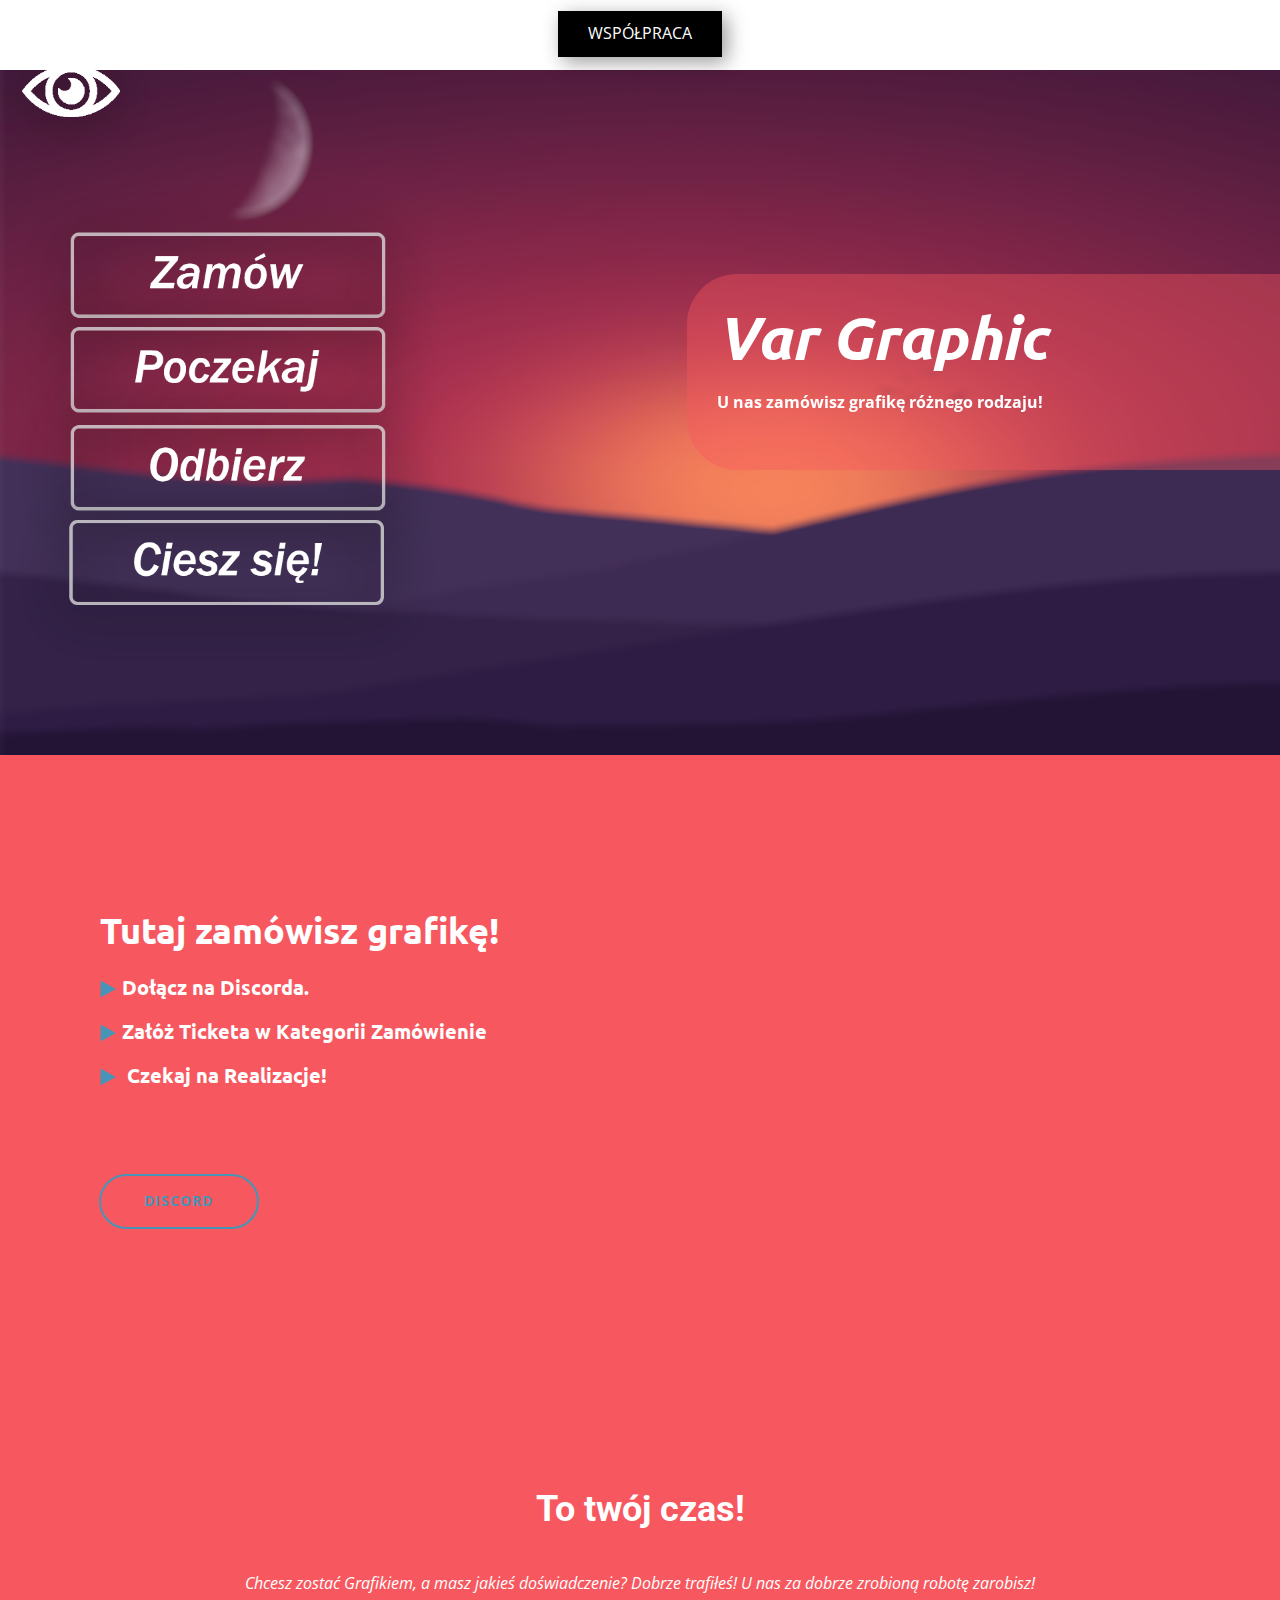
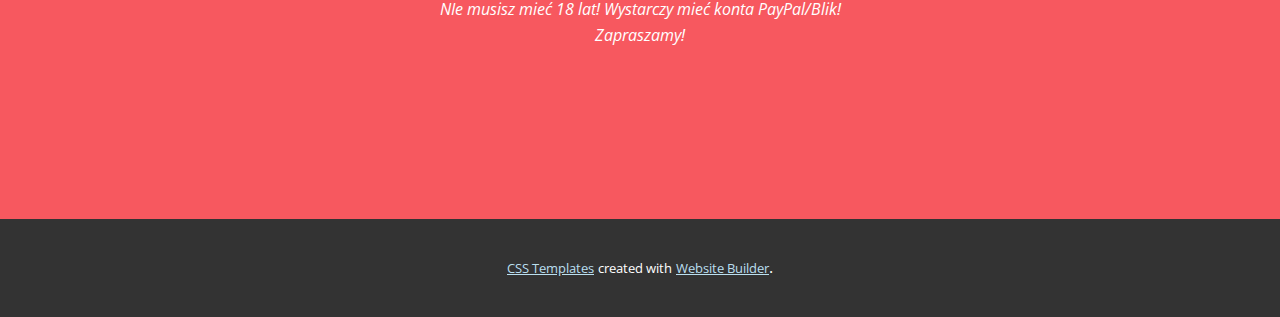
<file: index.html>
<!DOCTYPE html>
<html style="font-size: 16px;" lang="pl"><head>
    <meta name="viewport" content="width=device-width, initial-scale=1.0">
    <meta charset="utf-8">
    <meta name="keywords" content="​Brilliant ideas!, Innovative Business is Our Sphere, ​We design digital products and brands, ​Quick, Smart &amp;amp; Great Solutions, ​We posit that good ideas can come from anywhere, ​Do you need professionals for your next construction project?, Benefits of working with us​, 01, 02, 03, 04, 05, 06, ​Small Pricing Plan For Your Creative Business, ​Branding Agency">
    <meta name="description" content="">
    <title>Strona główna</title>
    <link rel="stylesheet" href="nicepage.css" media="screen">
<link rel="stylesheet" href="Strona-główna.css" media="screen">
    <script class="u-script" type="text/javascript" src="jquery.js" defer=""></script>
    <script class="u-script" type="text/javascript" src="nicepage.js" defer=""></script>
    <meta name="generator" content="Nicepage 5.1.5, nicepage.com">
    <link id="u-theme-google-font" rel="stylesheet" href="https://fonts.googleapis.com/css?family=Roboto:100,100i,300,300i,400,400i,500,500i,700,700i,900,900i|Open+Sans:300,300i,400,400i,500,500i,600,600i,700,700i,800,800i">
    <link id="u-page-google-font" rel="stylesheet" href="https://fonts.googleapis.com/css?family=Ubuntu:300,300i,400,400i,500,500i,700,700i">
    
    
    
    
    
    <script type="application/ld+json">{
		"@context": "http://schema.org",
		"@type": "Organization",
		"name": ""
}</script>
    <meta name="theme-color" content="#4894b6">
    <meta property="og:title" content="Strona główna">
    <meta property="og:type" content="website">
  </head>
  <body data-home-page="Strona-główna.html" data-home-page-title="Strona główna" class="u-body u-overlap u-xl-mode" data-lang="pl"><header class="u-align-center-sm u-align-center-xs u-clearfix u-header u-header" id="sec-9ee4"><div class="u-clearfix u-sheet u-sheet-1">
        <a href="https://discord.gg/3DqC7FxYAj" class="u-black u-border-none u-btn u-button-style u-btn-1">WSPÓŁPRACA</a>
      </div></header>
    <section class="u-clearfix u-section-1" id="sec-fce3">
      <div class="u-clearfix u-sheet u-sheet-1"></div>
    </section>
    <section class="u-clearfix u-image u-section-2" id="sec-39ea" data-image-width="1920" data-image-height="1080">
      <div class="u-bottom-left-radius-50 u-container-style u-group u-opacity u-opacity-40 u-palette-2-light-1 u-shape-round u-top-left-radius-50 u-group-1" data-animation-name="customAnimationIn" data-animation-duration="2000">
        <div class="u-container-layout u-valign-top u-container-layout-1">
          <h1 class="u-custom-font u-font-ubuntu u-text u-text-default u-text-1" data-lang-en="​Brilliant ideas!">Var Graphic</h1>
          <p class="u-text u-text-default u-text-2" data-lang-en="Sample text. Click to select the Text Element.<br>Image from <a href=&quot;https://freepik.com&quot; class=&quot;u-active-none u-border-none u-btn u-button-link u-button-style u-hover-none u-none u-text-palette-1-base u-block-a04a-8&quot; style=&quot;background-image: none; padding-top: 0; padding-bottom: 0; padding-left: 0; padding-right: 0&quot;>Freepik</a>">U nas zamówisz grafikę różnego rodzaju!</p>
        </div>
      </div>
    </section>
    <section class="u-clearfix u-palette-2-light-1 u-section-3" id="carousel_61f3">
      <div class="u-clearfix u-sheet u-sheet-1">
        <div class="u-clearfix u-expanded-width u-layout-wrap u-layout-wrap-1">
          <div class="u-layout">
            <div class="u-layout-row">
              <div class="u-container-style u-layout-cell u-size-30 u-layout-cell-1">
                <div class="u-container-layout u-container-layout-1">
                  <h2 class="u-custom-font u-font-ubuntu u-text u-text-1" data-lang-en="Innovative Business is Our Sphere">Tutaj zamówisz grafikę!</h2>
                  <ul class="u-custom-font u-custom-list u-font-ubuntu u-spacing-12 u-text u-text-default u-text-2" data-lang-en="<li><div class=&quot;u-list-icon u-text-palette-1-base&quot; style=&quot;&quot;><svg xmlns=&quot;http://www.w3.org/2000/svg&quot; xmlns:xlink=&quot;http://www.w3.org/1999/xlink&quot; version=&quot;1.1&quot; xml:space=&quot;preserve&quot; class=&quot;u-svg-content&quot; viewBox=&quot;0 0 415.994 415.994&quot; id=&quot;svg-2b0f&quot; data-color=&quot;#f44336&quot;><path d=&quot;m391.645 193.946-352-192c-4.96-2.688-10.976-2.592-15.808.288-4.864 2.88-7.84 8.128-7.84 13.76v384c0 5.664 2.976 10.88 7.84 13.76 2.496 1.504 5.344 2.24 8.16 2.24 2.656 0 5.28-.672 7.648-1.984l352-192c5.152-2.752 8.352-8.16 8.352-14.016s-3.2-11.264-8.352-14.048z&quot; fill=&quot;currentColor&quot;></path></svg></div>​Managing Your Career Development
</li><li><div class=&quot;u-list-icon u-text-palette-1-base&quot; style=&quot;&quot;><svg xmlns=&quot;http://www.w3.org/2000/svg&quot; xmlns:xlink=&quot;http://www.w3.org/1999/xlink&quot; version=&quot;1.1&quot; xml:space=&quot;preserve&quot; class=&quot;u-svg-content&quot; viewBox=&quot;0 0 415.994 415.994&quot; id=&quot;svg-2b0f&quot; data-color=&quot;#f44336&quot;><path d=&quot;m391.645 193.946-352-192c-4.96-2.688-10.976-2.592-15.808.288-4.864 2.88-7.84 8.128-7.84 13.76v384c0 5.664 2.976 10.88 7.84 13.76 2.496 1.504 5.344 2.24 8.16 2.24 2.656 0 5.28-.672 7.648-1.984l352-192c5.152-2.752 8.352-8.16 8.352-14.016s-3.2-11.264-8.352-14.048z&quot; fill=&quot;currentColor&quot;></path></svg></div>Leading with Finance
</li><li><div class=&quot;u-list-icon u-text-palette-1-base&quot; style=&quot;&quot;><svg xmlns=&quot;http://www.w3.org/2000/svg&quot; xmlns:xlink=&quot;http://www.w3.org/1999/xlink&quot; version=&quot;1.1&quot; xml:space=&quot;preserve&quot; class=&quot;u-svg-content&quot; viewBox=&quot;0 0 415.994 415.994&quot; id=&quot;svg-2b0f&quot; data-color=&quot;#f44336&quot;><path d=&quot;m391.645 193.946-352-192c-4.96-2.688-10.976-2.592-15.808.288-4.864 2.88-7.84 8.128-7.84 13.76v384c0 5.664 2.976 10.88 7.84 13.76 2.496 1.504 5.344 2.24 8.16 2.24 2.656 0 5.28-.672 7.648-1.984l352-192c5.152-2.752 8.352-8.16 8.352-14.016s-3.2-11.264-8.352-14.048z&quot; fill=&quot;currentColor&quot;></path></svg></div>Harvard Business School Collection</li>">
                    <li>
                      <div class="u-list-icon u-text-palette-1-base">
                        <svg class="u-svg-content" viewBox="0 0 415.994 415.994" id="svg-2b0f"><path d="m391.645 193.946-352-192c-4.96-2.688-10.976-2.592-15.808.288-4.864 2.88-7.84 8.128-7.84 13.76v384c0 5.664 2.976 10.88 7.84 13.76 2.496 1.504 5.344 2.24 8.16 2.24 2.656 0 5.28-.672 7.648-1.984l352-192c5.152-2.752 8.352-8.16 8.352-14.016s-3.2-11.264-8.352-14.048z" fill="currentColor"></path></svg>
                      </div> Dołącz na Discorda.&nbsp;
                    </li>
                    <li>
                      <div class="u-list-icon u-text-palette-1-base">
                        <svg class="u-svg-content" viewBox="0 0 415.994 415.994" id="svg-2b0f"><path d="m391.645 193.946-352-192c-4.96-2.688-10.976-2.592-15.808.288-4.864 2.88-7.84 8.128-7.84 13.76v384c0 5.664 2.976 10.88 7.84 13.76 2.496 1.504 5.344 2.24 8.16 2.24 2.656 0 5.28-.672 7.648-1.984l352-192c5.152-2.752 8.352-8.16 8.352-14.016s-3.2-11.264-8.352-14.048z" fill="currentColor"></path></svg>
                      </div>Załóż Ticketa w Kategorii Zamówienie&nbsp;
                    </li>
                    <li>
                      <div class="u-list-icon u-text-palette-1-base">
                        <svg class="u-svg-content" viewBox="0 0 415.994 415.994" id="svg-2b0f"><path d="m391.645 193.946-352-192c-4.96-2.688-10.976-2.592-15.808.288-4.864 2.88-7.84 8.128-7.84 13.76v384c0 5.664 2.976 10.88 7.84 13.76 2.496 1.504 5.344 2.24 8.16 2.24 2.656 0 5.28-.672 7.648-1.984l352-192c5.152-2.752 8.352-8.16 8.352-14.016s-3.2-11.264-8.352-14.048z" fill="currentColor"></path></svg>
                      </div>&nbsp;Czekaj na Realizacje!
                    </li>
                  </ul>
                  <a href="https://discord.gg/c8aN6uD5Ry" class="u-border-2 u-border-hover-palette-1-base u-border-palette-1-base u-btn u-btn-round u-button-style u-hover-palette-1-base u-none u-radius-50 u-btn-1" target="_blank">Discord</a>
                </div>
              </div>
              <div class="u-bottom-left-radius-50 u-container-style u-layout-cell u-shape-round u-size-30 u-top-left-radius-50 u-white u-layout-cell-2" data-animation-name="customAnimationIn" data-animation-duration="2000">
                <div class="u-container-layout u-container-layout-2">
                  <p class="u-text u-text-3" data-lang-en="<span style=&quot;font-weight: 700;&quot;>​Amet luctus venenatis lectus magna fringilla urna porttitor rhoncus dolor. A lacus vestibulum sed arcu non. Dolor magna eget est lorem ipsum dolor sit amet consectetur. Mauris pellentesque pulvinar pellentesque habitant morbi tristique senectus.</span><br><br><span class=&quot;u-text-palette-1-base&quot;>Nec feugiat nisl pretium fusce id. Justo laoreet sit amet cursus sit amet. Porta non pulvinar neque laoreet suspendisse interdum consectetur libero.</span>">
                    <span style="font-weight: 700;">Jeżeli chcesz dołączyć do naszych szeregów to złóż Podanie w Kategorii Rekrutacja! U nas możesz być Grafikiem, Developerem, Technikiem Discorda! Zapraszamy!</span>
                    <br>
                    <br>
                    <br>
                  </p>
                </div>
              </div>
            </div>
          </div>
        </div>
      </div>
    </section>
    <section class="u-align-center u-clearfix u-palette-2-light-1 u-section-4" id="sec-149c">
      <div class="u-clearfix u-sheet u-valign-middle u-sheet-1">
        <div class="u-container-style u-group u-palette-2-light-1 u-group-1">
          <div class="u-container-layout u-valign-middle u-container-layout-1">
            <h2 class="u-align-left u-text u-text-default u-text-1">To twój czas!</h2>
            <p class="u-align-center u-text u-text-2">Chcesz zostać Grafikiem, a masz jakieś doświadczenie? Dobrze trafiłeś! U nas za dobrze zrobioną robotę zarobisz! NIe musisz mieć 18 lat! Wystarczy mieć konta PayPal/Blik!<br>Zapraszamy!
            </p>
          </div>
        </div>
      </div>
    </section>
    
    
    
    <section class="u-backlink u-clearfix u-grey-80">
      <a class="u-link" href="https://nicepage.com/css-templates" target="_blank">
        <span>CSS Templates</span>
      </a>
      <p class="u-text">
        <span>created with</span>
      </p>
      <a class="u-link" href="https://nicepage.site" target="_blank">
        <span>Website Builder</span>
      </a>. 
    </section>
  
</body></html>
</file>
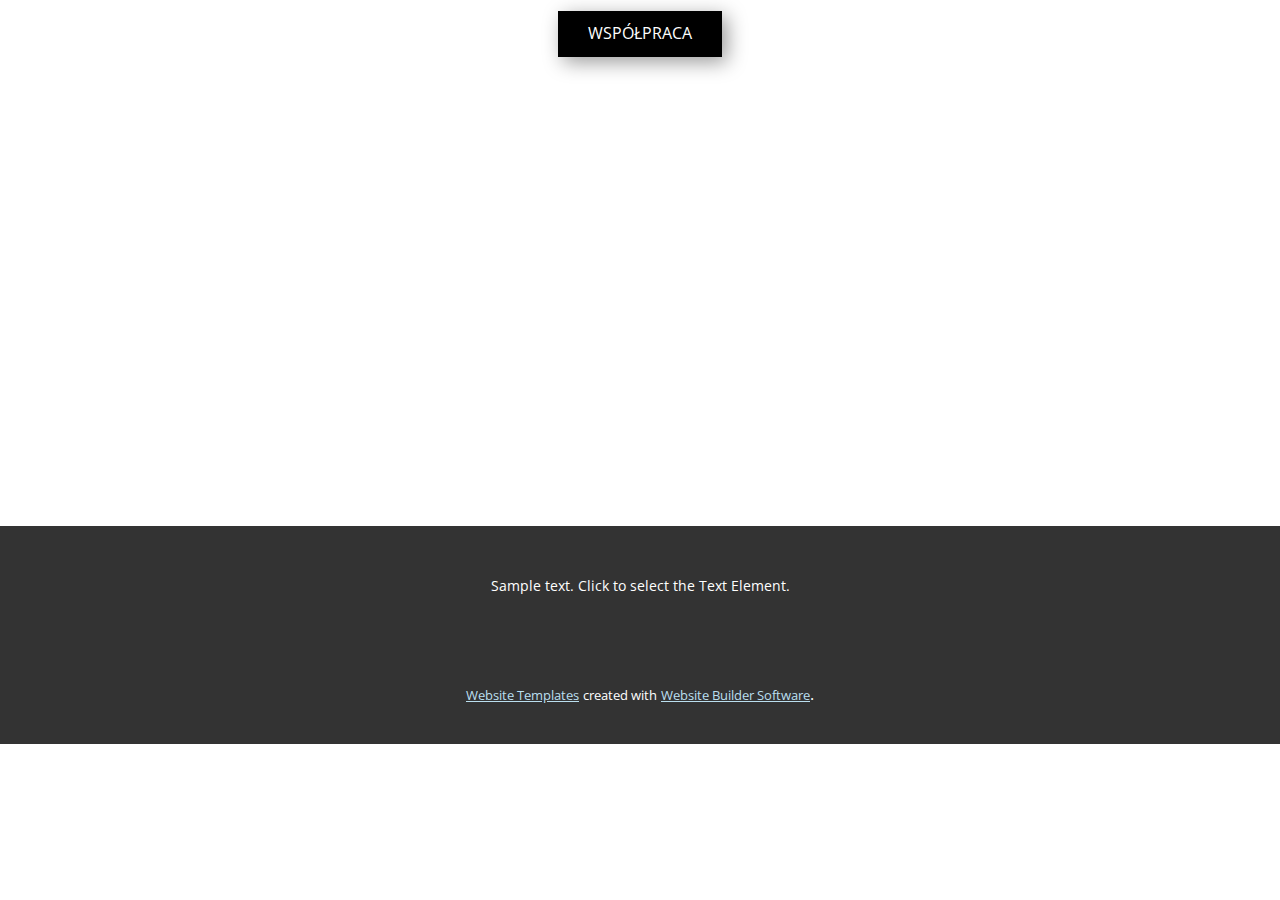
<file: Kontakt.html>
<!DOCTYPE html>
<html style="font-size: 16px;" lang="pl"><head>
    <meta name="viewport" content="width=device-width, initial-scale=1.0">
    <meta charset="utf-8">
    <meta name="keywords" content="">
    <meta name="description" content="">
    <title>Kontakt</title>
    <link rel="stylesheet" href="nicepage.css" media="screen">
<link rel="stylesheet" href="Kontakt.css" media="screen">
    <script class="u-script" type="text/javascript" src="jquery.js" defer=""></script>
    <script class="u-script" type="text/javascript" src="nicepage.js" defer=""></script>
    <meta name="generator" content="Nicepage 5.1.5, nicepage.com">
    <link id="u-theme-google-font" rel="stylesheet" href="https://fonts.googleapis.com/css?family=Roboto:100,100i,300,300i,400,400i,500,500i,700,700i,900,900i|Open+Sans:300,300i,400,400i,500,500i,600,600i,700,700i,800,800i">
    
    
    <script type="application/ld+json">{
		"@context": "http://schema.org",
		"@type": "Organization",
		"name": ""
}</script>
    <meta name="theme-color" content="#4894b6">
    <meta property="og:title" content="Kontakt">
    <meta property="og:type" content="website">
  </head>
  <body class="u-body u-xl-mode" data-lang="pl"><header class="u-align-center-sm u-align-center-xs u-clearfix u-header u-header" id="sec-9ee4"><div class="u-clearfix u-sheet u-sheet-1">
        <a href="https://discord.gg/3DqC7FxYAj" class="u-black u-border-none u-btn u-button-style u-btn-1">WSPÓŁPRACA</a>
      </div></header>
    <section class="u-clearfix u-section-1" id="sec-1989">
      <div class="u-clearfix u-sheet u-sheet-1"></div>
    </section>
    
    
    <footer class="u-align-center u-clearfix u-footer u-grey-80 u-footer" id="sec-32b4"><div class="u-clearfix u-sheet u-sheet-1">
        <p class="u-small-text u-text u-text-variant u-text-1" data-lang-en="Sample text. Click to select the Text Element.">Sample text. Click to select the Text Element.</p>
      </div></footer>
    <section class="u-backlink u-clearfix u-grey-80">
      <a class="u-link" href="https://nicepage.com/website-templates" target="_blank">
        <span>Website Templates</span>
      </a>
      <p class="u-text">
        <span>created with</span>
      </p>
      <a class="u-link" href="" target="_blank">
        <span>Website Builder Software</span>
      </a>. 
    </section>
  
</body></html>
</file>
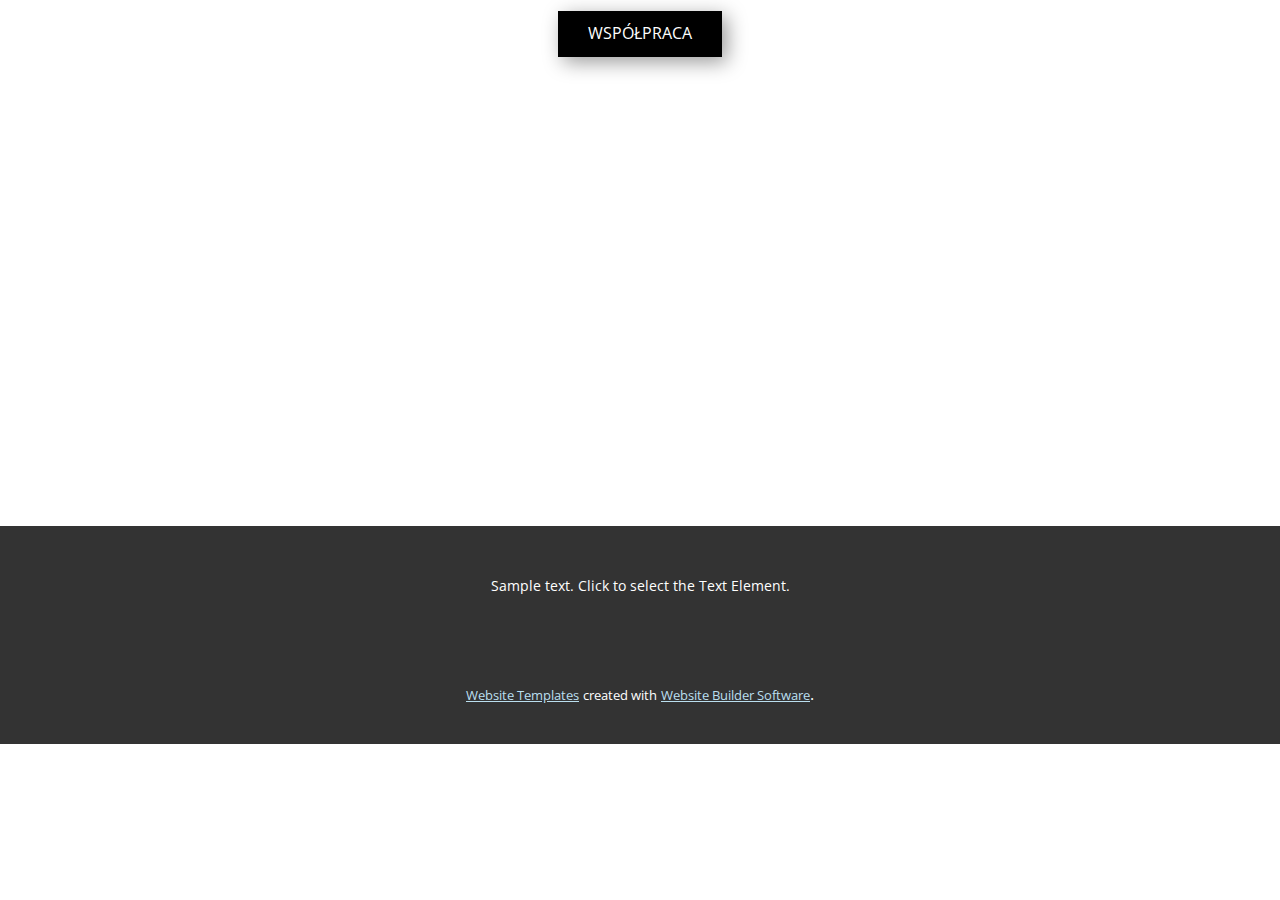
<file: O-nas.html>
<!DOCTYPE html>
<html style="font-size: 16px;" lang="pl"><head>
    <meta name="viewport" content="width=device-width, initial-scale=1.0">
    <meta charset="utf-8">
    <meta name="keywords" content="">
    <meta name="description" content="">
    <title>O nas</title>
    <link rel="stylesheet" href="nicepage.css" media="screen">
<link rel="stylesheet" href="O-nas.css" media="screen">
    <script class="u-script" type="text/javascript" src="jquery.js" defer=""></script>
    <script class="u-script" type="text/javascript" src="nicepage.js" defer=""></script>
    <meta name="generator" content="Nicepage 5.1.5, nicepage.com">
    <link id="u-theme-google-font" rel="stylesheet" href="https://fonts.googleapis.com/css?family=Roboto:100,100i,300,300i,400,400i,500,500i,700,700i,900,900i|Open+Sans:300,300i,400,400i,500,500i,600,600i,700,700i,800,800i">
    
    
    <script type="application/ld+json">{
		"@context": "http://schema.org",
		"@type": "Organization",
		"name": ""
}</script>
    <meta name="theme-color" content="#4894b6">
    <meta property="og:title" content="O nas">
    <meta property="og:type" content="website">
  </head>
  <body class="u-body u-xl-mode" data-lang="pl"><header class="u-align-center-sm u-align-center-xs u-clearfix u-header u-header" id="sec-9ee4"><div class="u-clearfix u-sheet u-sheet-1">
        <a href="https://discord.gg/3DqC7FxYAj" class="u-black u-border-none u-btn u-button-style u-btn-1">WSPÓŁPRACA</a>
      </div></header>
    <section class="u-clearfix u-section-1" id="sec-a6c8">
      <div class="u-clearfix u-sheet u-sheet-1"></div>
    </section>
    
    
    <footer class="u-align-center u-clearfix u-footer u-grey-80 u-footer" id="sec-32b4"><div class="u-clearfix u-sheet u-sheet-1">
        <p class="u-small-text u-text u-text-variant u-text-1" data-lang-en="Sample text. Click to select the Text Element.">Sample text. Click to select the Text Element.</p>
      </div></footer>
    <section class="u-backlink u-clearfix u-grey-80">
      <a class="u-link" href="https://nicepage.com/website-templates" target="_blank">
        <span>Website Templates</span>
      </a>
      <p class="u-text">
        <span>created with</span>
      </p>
      <a class="u-link" href="" target="_blank">
        <span>Website Builder Software</span>
      </a>. 
    </section>
  
</body></html>
</file>
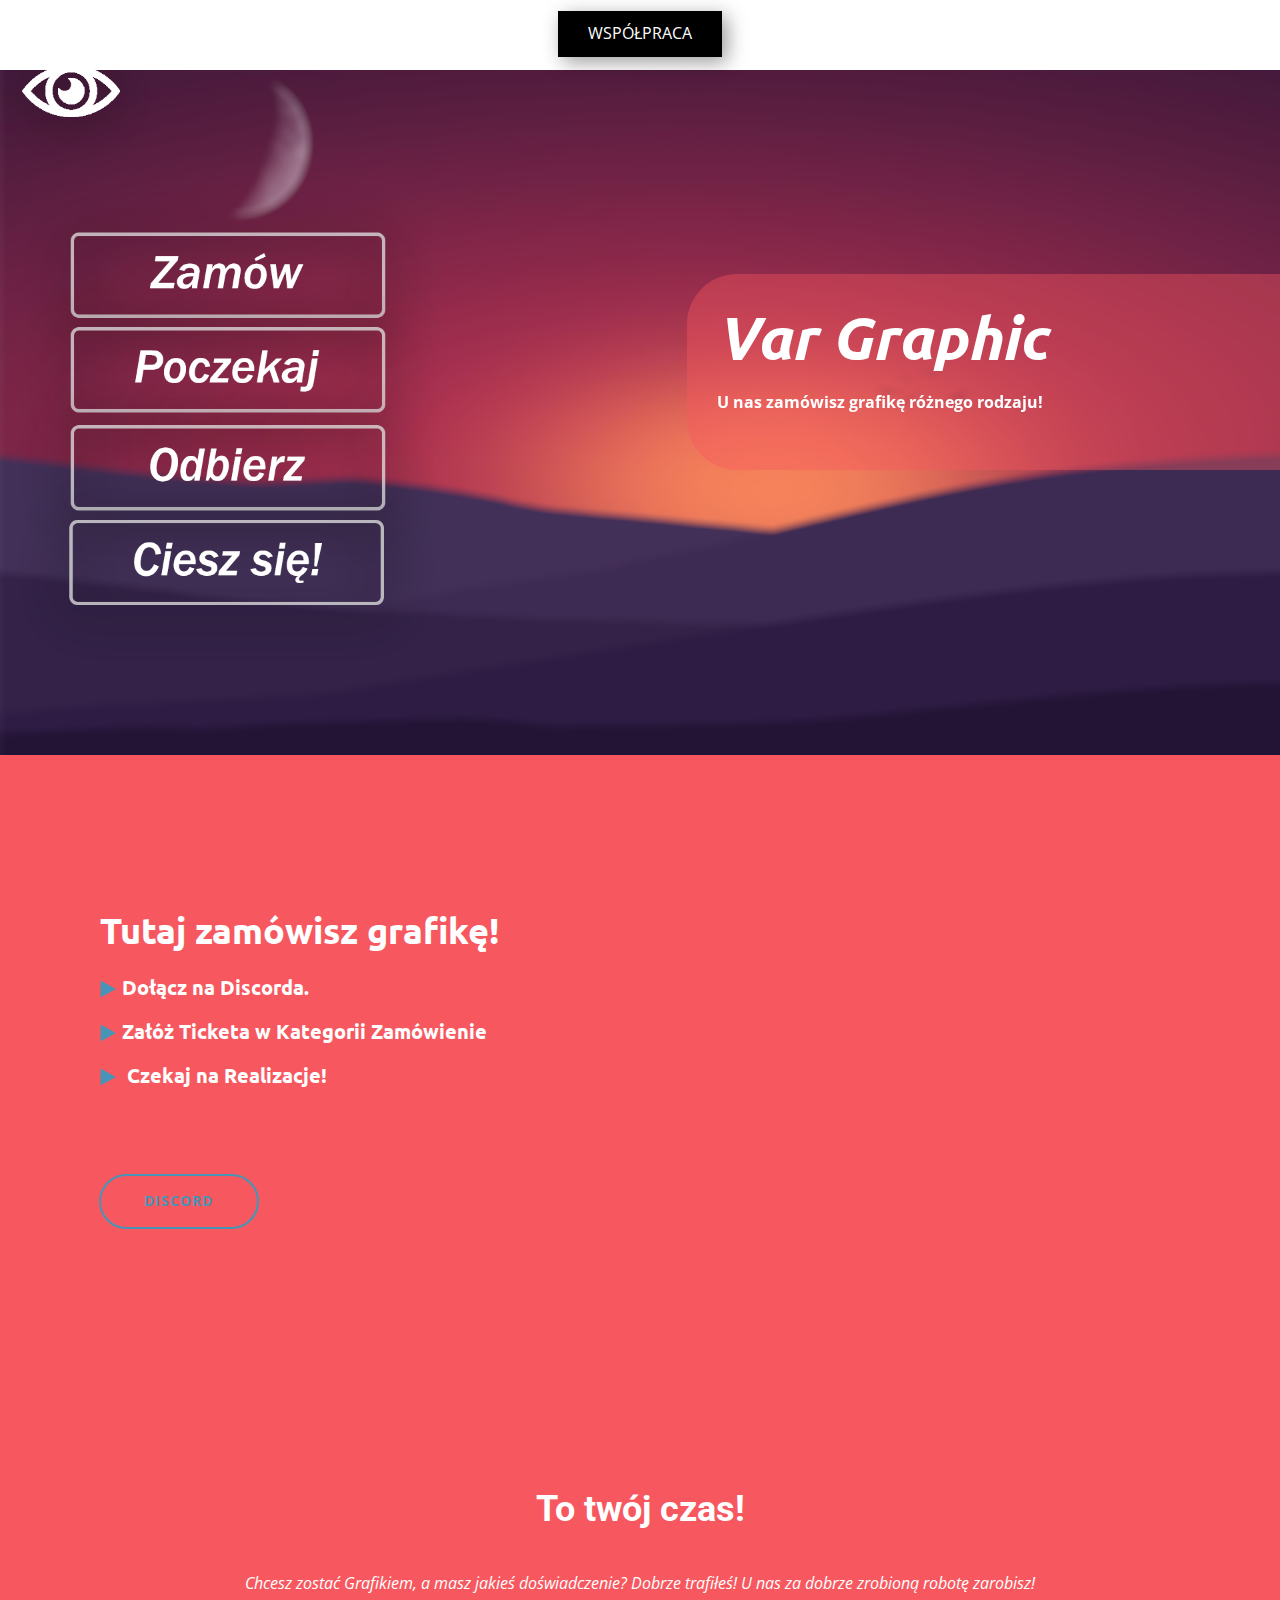
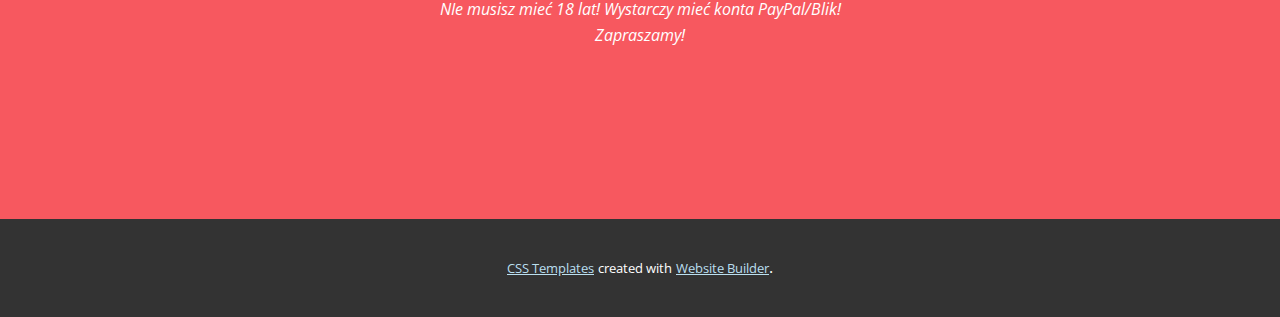
<file: Strona-główna.html>
<!DOCTYPE html>
<html style="font-size: 16px;" lang="pl"><head>
    <meta name="viewport" content="width=device-width, initial-scale=1.0">
    <meta charset="utf-8">
    <meta name="keywords" content="​Brilliant ideas!, Innovative Business is Our Sphere, ​We design digital products and brands, ​Quick, Smart &amp;amp; Great Solutions, ​We posit that good ideas can come from anywhere, ​Do you need professionals for your next construction project?, Benefits of working with us​, 01, 02, 03, 04, 05, 06, ​Small Pricing Plan For Your Creative Business, ​Branding Agency">
    <meta name="description" content="">
    <title>Strona główna</title>
    <link rel="stylesheet" href="nicepage.css" media="screen">
<link rel="stylesheet" href="Strona-główna.css" media="screen">
    <script class="u-script" type="text/javascript" src="jquery.js" defer=""></script>
    <script class="u-script" type="text/javascript" src="nicepage.js" defer=""></script>
    <meta name="generator" content="Nicepage 5.1.5, nicepage.com">
    <link id="u-theme-google-font" rel="stylesheet" href="https://fonts.googleapis.com/css?family=Roboto:100,100i,300,300i,400,400i,500,500i,700,700i,900,900i|Open+Sans:300,300i,400,400i,500,500i,600,600i,700,700i,800,800i">
    <link id="u-page-google-font" rel="stylesheet" href="https://fonts.googleapis.com/css?family=Ubuntu:300,300i,400,400i,500,500i,700,700i">
    
    
    
    
    
    <script type="application/ld+json">{
		"@context": "http://schema.org",
		"@type": "Organization",
		"name": ""
}</script>
    <meta name="theme-color" content="#4894b6">
    <meta property="og:title" content="Strona główna">
    <meta property="og:type" content="website">
  </head>
  <body class="u-body u-overlap u-xl-mode" data-lang="pl"><header class="u-align-center-sm u-align-center-xs u-clearfix u-header u-header" id="sec-9ee4"><div class="u-clearfix u-sheet u-sheet-1">
        <a href="https://discord.gg/3DqC7FxYAj" class="u-black u-border-none u-btn u-button-style u-btn-1">WSPÓŁPRACA</a>
      </div></header>
    <section class="u-clearfix u-section-1" id="sec-fce3">
      <div class="u-clearfix u-sheet u-sheet-1"></div>
    </section>
    <section class="u-clearfix u-image u-section-2" id="sec-39ea" data-image-width="1920" data-image-height="1080">
      <div class="u-bottom-left-radius-50 u-container-style u-group u-opacity u-opacity-40 u-palette-2-light-1 u-shape-round u-top-left-radius-50 u-group-1" data-animation-name="customAnimationIn" data-animation-duration="2000">
        <div class="u-container-layout u-valign-top u-container-layout-1">
          <h1 class="u-custom-font u-font-ubuntu u-text u-text-default u-text-1" data-lang-en="​Brilliant ideas!">Var Graphic</h1>
          <p class="u-text u-text-default u-text-2" data-lang-en="Sample text. Click to select the Text Element.<br>Image from <a href=&quot;https://freepik.com&quot; class=&quot;u-active-none u-border-none u-btn u-button-link u-button-style u-hover-none u-none u-text-palette-1-base u-block-a04a-8&quot; style=&quot;background-image: none; padding-top: 0; padding-bottom: 0; padding-left: 0; padding-right: 0&quot;>Freepik</a>">U nas zamówisz grafikę różnego rodzaju!</p>
        </div>
      </div>
    </section>
    <section class="u-clearfix u-palette-2-light-1 u-section-3" id="carousel_61f3">
      <div class="u-clearfix u-sheet u-sheet-1">
        <div class="u-clearfix u-expanded-width u-layout-wrap u-layout-wrap-1">
          <div class="u-layout">
            <div class="u-layout-row">
              <div class="u-container-style u-layout-cell u-size-30 u-layout-cell-1">
                <div class="u-container-layout u-container-layout-1">
                  <h2 class="u-custom-font u-font-ubuntu u-text u-text-1" data-lang-en="Innovative Business is Our Sphere">Tutaj zamówisz grafikę!</h2>
                  <ul class="u-custom-font u-custom-list u-font-ubuntu u-spacing-12 u-text u-text-default u-text-2" data-lang-en="<li><div class=&quot;u-list-icon u-text-palette-1-base&quot; style=&quot;&quot;><svg xmlns=&quot;http://www.w3.org/2000/svg&quot; xmlns:xlink=&quot;http://www.w3.org/1999/xlink&quot; version=&quot;1.1&quot; xml:space=&quot;preserve&quot; class=&quot;u-svg-content&quot; viewBox=&quot;0 0 415.994 415.994&quot; id=&quot;svg-2b0f&quot; data-color=&quot;#f44336&quot;><path d=&quot;m391.645 193.946-352-192c-4.96-2.688-10.976-2.592-15.808.288-4.864 2.88-7.84 8.128-7.84 13.76v384c0 5.664 2.976 10.88 7.84 13.76 2.496 1.504 5.344 2.24 8.16 2.24 2.656 0 5.28-.672 7.648-1.984l352-192c5.152-2.752 8.352-8.16 8.352-14.016s-3.2-11.264-8.352-14.048z&quot; fill=&quot;currentColor&quot;></path></svg></div>​Managing Your Career Development
</li><li><div class=&quot;u-list-icon u-text-palette-1-base&quot; style=&quot;&quot;><svg xmlns=&quot;http://www.w3.org/2000/svg&quot; xmlns:xlink=&quot;http://www.w3.org/1999/xlink&quot; version=&quot;1.1&quot; xml:space=&quot;preserve&quot; class=&quot;u-svg-content&quot; viewBox=&quot;0 0 415.994 415.994&quot; id=&quot;svg-2b0f&quot; data-color=&quot;#f44336&quot;><path d=&quot;m391.645 193.946-352-192c-4.96-2.688-10.976-2.592-15.808.288-4.864 2.88-7.84 8.128-7.84 13.76v384c0 5.664 2.976 10.88 7.84 13.76 2.496 1.504 5.344 2.24 8.16 2.24 2.656 0 5.28-.672 7.648-1.984l352-192c5.152-2.752 8.352-8.16 8.352-14.016s-3.2-11.264-8.352-14.048z&quot; fill=&quot;currentColor&quot;></path></svg></div>Leading with Finance
</li><li><div class=&quot;u-list-icon u-text-palette-1-base&quot; style=&quot;&quot;><svg xmlns=&quot;http://www.w3.org/2000/svg&quot; xmlns:xlink=&quot;http://www.w3.org/1999/xlink&quot; version=&quot;1.1&quot; xml:space=&quot;preserve&quot; class=&quot;u-svg-content&quot; viewBox=&quot;0 0 415.994 415.994&quot; id=&quot;svg-2b0f&quot; data-color=&quot;#f44336&quot;><path d=&quot;m391.645 193.946-352-192c-4.96-2.688-10.976-2.592-15.808.288-4.864 2.88-7.84 8.128-7.84 13.76v384c0 5.664 2.976 10.88 7.84 13.76 2.496 1.504 5.344 2.24 8.16 2.24 2.656 0 5.28-.672 7.648-1.984l352-192c5.152-2.752 8.352-8.16 8.352-14.016s-3.2-11.264-8.352-14.048z&quot; fill=&quot;currentColor&quot;></path></svg></div>Harvard Business School Collection</li>">
                    <li>
                      <div class="u-list-icon u-text-palette-1-base">
                        <svg class="u-svg-content" viewBox="0 0 415.994 415.994" id="svg-2b0f"><path d="m391.645 193.946-352-192c-4.96-2.688-10.976-2.592-15.808.288-4.864 2.88-7.84 8.128-7.84 13.76v384c0 5.664 2.976 10.88 7.84 13.76 2.496 1.504 5.344 2.24 8.16 2.24 2.656 0 5.28-.672 7.648-1.984l352-192c5.152-2.752 8.352-8.16 8.352-14.016s-3.2-11.264-8.352-14.048z" fill="currentColor"></path></svg>
                      </div> Dołącz na Discorda.&nbsp;
                    </li>
                    <li>
                      <div class="u-list-icon u-text-palette-1-base">
                        <svg class="u-svg-content" viewBox="0 0 415.994 415.994" id="svg-2b0f"><path d="m391.645 193.946-352-192c-4.96-2.688-10.976-2.592-15.808.288-4.864 2.88-7.84 8.128-7.84 13.76v384c0 5.664 2.976 10.88 7.84 13.76 2.496 1.504 5.344 2.24 8.16 2.24 2.656 0 5.28-.672 7.648-1.984l352-192c5.152-2.752 8.352-8.16 8.352-14.016s-3.2-11.264-8.352-14.048z" fill="currentColor"></path></svg>
                      </div>Załóż Ticketa w Kategorii Zamówienie&nbsp;
                    </li>
                    <li>
                      <div class="u-list-icon u-text-palette-1-base">
                        <svg class="u-svg-content" viewBox="0 0 415.994 415.994" id="svg-2b0f"><path d="m391.645 193.946-352-192c-4.96-2.688-10.976-2.592-15.808.288-4.864 2.88-7.84 8.128-7.84 13.76v384c0 5.664 2.976 10.88 7.84 13.76 2.496 1.504 5.344 2.24 8.16 2.24 2.656 0 5.28-.672 7.648-1.984l352-192c5.152-2.752 8.352-8.16 8.352-14.016s-3.2-11.264-8.352-14.048z" fill="currentColor"></path></svg>
                      </div>&nbsp;Czekaj na Realizacje!
                    </li>
                  </ul>
                  <a href="https://discord.gg/c8aN6uD5Ry" class="u-border-2 u-border-hover-palette-1-base u-border-palette-1-base u-btn u-btn-round u-button-style u-hover-palette-1-base u-none u-radius-50 u-btn-1" target="_blank">Discord</a>
                </div>
              </div>
              <div class="u-bottom-left-radius-50 u-container-style u-layout-cell u-shape-round u-size-30 u-top-left-radius-50 u-white u-layout-cell-2" data-animation-name="customAnimationIn" data-animation-duration="2000">
                <div class="u-container-layout u-container-layout-2">
                  <p class="u-text u-text-3" data-lang-en="<span style=&quot;font-weight: 700;&quot;>​Amet luctus venenatis lectus magna fringilla urna porttitor rhoncus dolor. A lacus vestibulum sed arcu non. Dolor magna eget est lorem ipsum dolor sit amet consectetur. Mauris pellentesque pulvinar pellentesque habitant morbi tristique senectus.</span><br><br><span class=&quot;u-text-palette-1-base&quot;>Nec feugiat nisl pretium fusce id. Justo laoreet sit amet cursus sit amet. Porta non pulvinar neque laoreet suspendisse interdum consectetur libero.</span>">
                    <span style="font-weight: 700;">Jeżeli chcesz dołączyć do naszych szeregów to złóż Podanie w Kategorii Rekrutacja! U nas możesz być Grafikiem, Developerem, Technikiem Discorda! Zapraszamy!</span>
                    <br>
                    <br>
                    <br>
                  </p>
                </div>
              </div>
            </div>
          </div>
        </div>
      </div>
    </section>
    <section class="u-align-center u-clearfix u-palette-2-light-1 u-section-4" id="sec-149c">
      <div class="u-clearfix u-sheet u-valign-middle u-sheet-1">
        <div class="u-container-style u-group u-palette-2-light-1 u-group-1">
          <div class="u-container-layout u-valign-middle u-container-layout-1">
            <h2 class="u-align-left u-text u-text-default u-text-1">To twój czas!</h2>
            <p class="u-align-center u-text u-text-2">Chcesz zostać Grafikiem, a masz jakieś doświadczenie? Dobrze trafiłeś! U nas za dobrze zrobioną robotę zarobisz! NIe musisz mieć 18 lat! Wystarczy mieć konta PayPal/Blik!<br>Zapraszamy!
            </p>
          </div>
        </div>
      </div>
    </section>
    
    
    
    <section class="u-backlink u-clearfix u-grey-80">
      <a class="u-link" href="https://nicepage.com/css-templates" target="_blank">
        <span>CSS Templates</span>
      </a>
      <p class="u-text">
        <span>created with</span>
      </p>
      <a class="u-link" href="https://nicepage.site" target="_blank">
        <span>Website Builder</span>
      </a>. 
    </section>
  
</body></html>
</file>
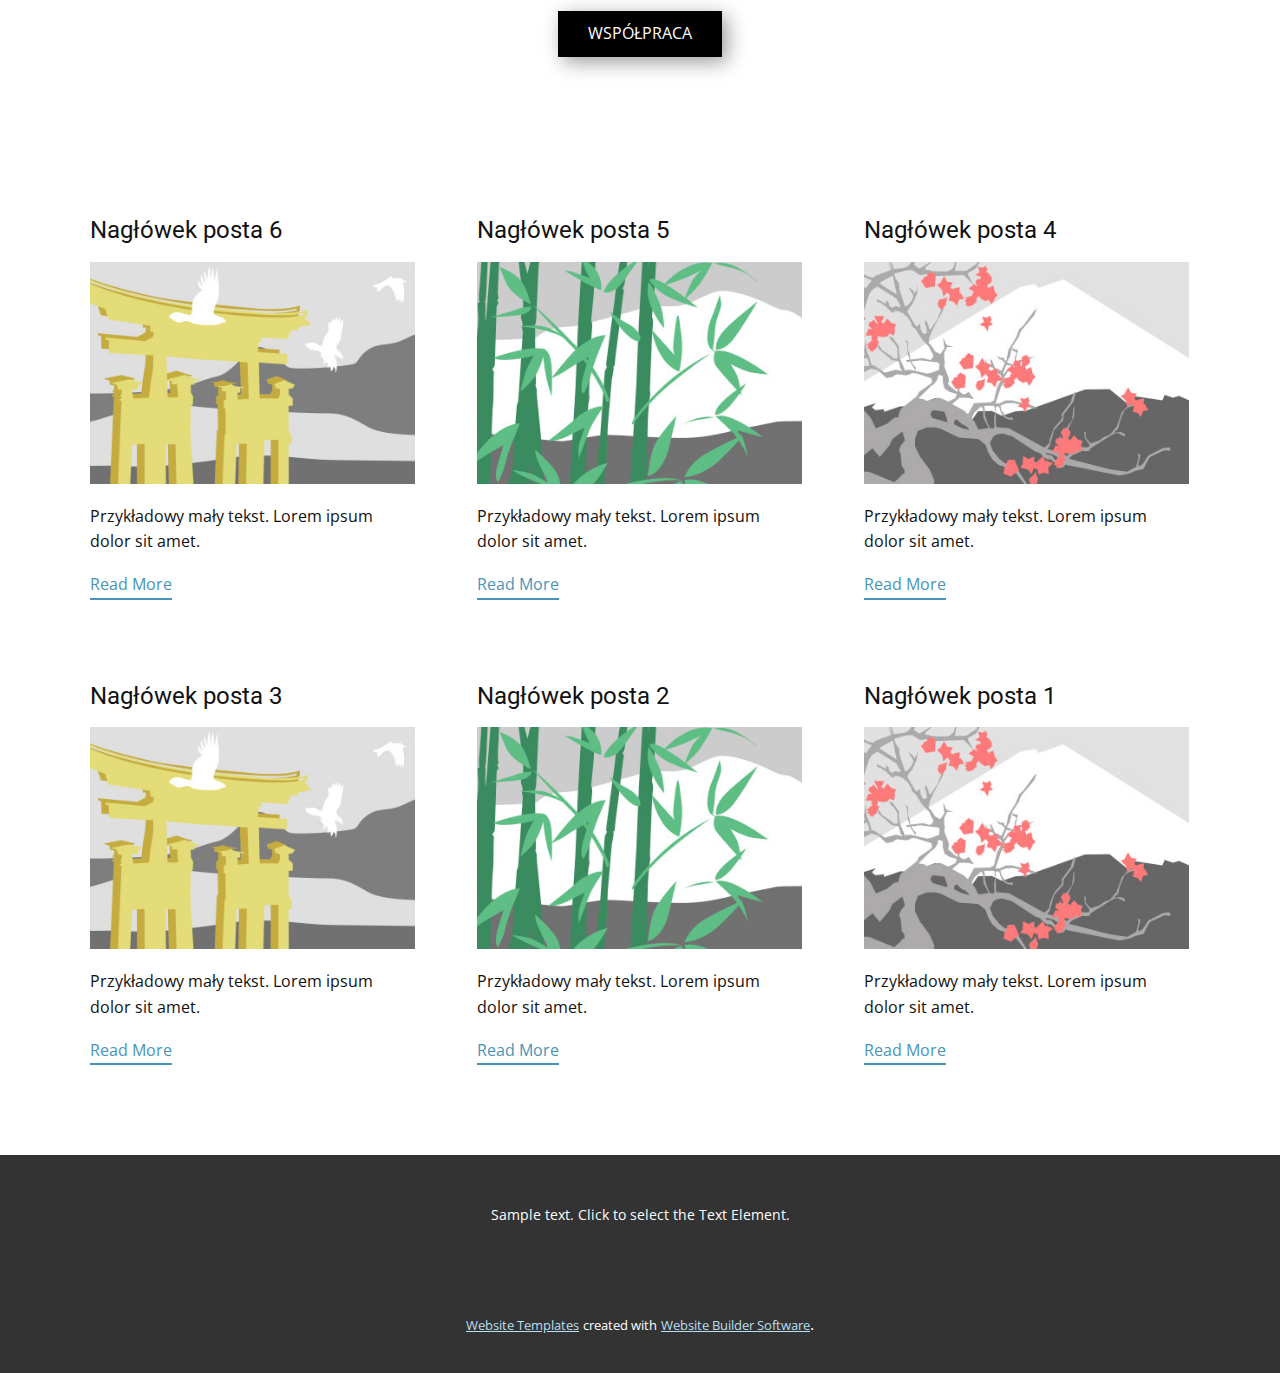
<file: blog/blog.html>
<!DOCTYPE html>
<html style="font-size: 16px;" lang="pl"><head>
    <meta name="viewport" content="width=device-width, initial-scale=1.0">
    <meta charset="utf-8">
    <meta name="keywords" content="">
    <meta name="description" content="">
    <title>Blog Template</title>
    <link rel="stylesheet" href="../nicepage.css" media="screen">
<link rel="stylesheet" href="../Blog-Template.css" media="screen">
    <script class="u-script" type="text/javascript" src="../jquery.js" defer=""></script>
    <script class="u-script" type="text/javascript" src="../nicepage.js" defer=""></script>
    <meta name="generator" content="Nicepage 5.1.5, nicepage.com">
    <link id="u-theme-google-font" rel="stylesheet" href="https://fonts.googleapis.com/css?family=Roboto:100,100i,300,300i,400,400i,500,500i,700,700i,900,900i|Open+Sans:300,300i,400,400i,500,500i,600,600i,700,700i,800,800i">
    
    
    <script type="application/ld+json">{
		"@context": "http://schema.org",
		"@type": "Organization",
		"name": ""
}</script>
    <meta name="theme-color" content="#4894b6">
  </head>
  <body class="u-body u-xl-mode" data-lang="pl"><header class="u-align-center-sm u-align-center-xs u-clearfix u-header u-header" id="sec-9ee4"><div class="u-clearfix u-sheet u-sheet-1">
        <a href="https://discord.gg/3DqC7FxYAj" class="u-black u-border-none u-btn u-button-style u-btn-1">WSPÓŁPRACA</a>
      </div></header>
    <section class="u-clearfix u-section-1" id="sec-d580">
      <div class="u-clearfix u-sheet u-valign-middle u-sheet-1"><!--blog--><!--blog_options_json--><!--{"type":"Recent","source":"","tags":"","count":""}--><!--/blog_options_json-->
        <div class="u-blog u-expanded-width u-repeater u-repeater-1"><!--blog_post-->
          <div class="u-blog-post u-container-style u-repeater-item u-white u-repeater-item-1">
            <div class="u-container-layout u-similar-container u-valign-top u-container-layout-1"><!--blog_post_header-->
              <h4 class="u-blog-control u-text u-text-1">
                <a class="u-post-header-link" href="../blog/post-5.html">Nagłówek posta 6 </a>
              </h4><!--/blog_post_header--><!--blog_post_image-->
              <a class="u-post-header-link" href="../blog/post-5.html"><img alt="" class="u-blog-control u-expanded-width u-image u-image-default u-image-1" src="../images/8ad73f3c.jpeg"></a><!--/blog_post_image--><!--blog_post_content-->
              <div class="u-blog-control u-post-content u-text u-text-2 fr-view">Przykładowy mały tekst. Lorem ipsum dolor sit amet.</div><!--/blog_post_content--><!--blog_post_readmore-->
              <a href="../blog/post-5.html" class="u-blog-control u-border-2 u-border-palette-1-base u-btn u-btn-rectangle u-button-style u-none u-btn-1"><!--blog_post_readmore_content--><!--options_json--><!--{"content":"Read More","defaultValue":"Dowiedz się więcej"}--><!--/options_json-->Read More<!--/blog_post_readmore_content--></a><!--/blog_post_readmore-->
            </div>
          </div><div class="u-blog-post u-container-style u-repeater-item u-video-cover u-white">
            <div class="u-container-layout u-similar-container u-valign-top u-container-layout-2"><!--blog_post_header-->
              <h4 class="u-blog-control u-text u-text-3">
                <a class="u-post-header-link" href="../blog/post-4.html">Nagłówek posta 5 </a>
              </h4><!--/blog_post_header--><!--blog_post_image-->
              <a class="u-post-header-link" href="../blog/post-4.html"><img alt="" class="u-blog-control u-expanded-width u-image u-image-default u-image-2" src="../images/68f64b9d.jpeg"></a><!--/blog_post_image--><!--blog_post_content-->
              <div class="u-blog-control u-post-content u-text u-text-4 fr-view">Przykładowy mały tekst. Lorem ipsum dolor sit amet.</div><!--/blog_post_content--><!--blog_post_readmore-->
              <a href="../blog/post-4.html" class="u-blog-control u-border-2 u-border-palette-1-base u-btn u-btn-rectangle u-button-style u-none u-btn-2"><!--blog_post_readmore_content--><!--options_json--><!--{"content":"Read More","defaultValue":"Dowiedz się więcej"}--><!--/options_json-->Read More<!--/blog_post_readmore_content--></a><!--/blog_post_readmore-->
            </div>
          </div><div class="u-blog-post u-container-style u-repeater-item u-video-cover u-white">
            <div class="u-container-layout u-similar-container u-valign-top u-container-layout-3"><!--blog_post_header-->
              <h4 class="u-blog-control u-text u-text-5">
                <a class="u-post-header-link" href="../blog/post-3.html">Nagłówek posta 4 </a>
              </h4><!--/blog_post_header--><!--blog_post_image-->
              <a class="u-post-header-link" href="../blog/post-3.html"><img alt="" class="u-blog-control u-expanded-width u-image u-image-default u-image-3" src="../images/0fd3416c.jpeg"></a><!--/blog_post_image--><!--blog_post_content-->
              <div class="u-blog-control u-post-content u-text u-text-6 fr-view">Przykładowy mały tekst. Lorem ipsum dolor sit amet.</div><!--/blog_post_content--><!--blog_post_readmore-->
              <a href="../blog/post-3.html" class="u-blog-control u-border-2 u-border-palette-1-base u-btn u-btn-rectangle u-button-style u-none u-btn-3"><!--blog_post_readmore_content--><!--options_json--><!--{"content":"Read More","defaultValue":"Dowiedz się więcej"}--><!--/options_json-->Read More<!--/blog_post_readmore_content--></a><!--/blog_post_readmore-->
            </div>
          </div><div class="u-blog-post u-container-style u-repeater-item u-white u-repeater-item-1">
            <div class="u-container-layout u-similar-container u-valign-top u-container-layout-1"><!--blog_post_header-->
              <h4 class="u-blog-control u-text u-text-1">
                <a class="u-post-header-link" href="../blog/post-2.html">Nagłówek posta 3 </a>
              </h4><!--/blog_post_header--><!--blog_post_image-->
              <a class="u-post-header-link" href="../blog/post-2.html"><img alt="" class="u-blog-control u-expanded-width u-image u-image-default u-image-1" src="../images/8ad73f3c.jpeg"></a><!--/blog_post_image--><!--blog_post_content-->
              <div class="u-blog-control u-post-content u-text u-text-2 fr-view">Przykładowy mały tekst. Lorem ipsum dolor sit amet.</div><!--/blog_post_content--><!--blog_post_readmore-->
              <a href="../blog/post-2.html" class="u-blog-control u-border-2 u-border-palette-1-base u-btn u-btn-rectangle u-button-style u-none u-btn-1"><!--blog_post_readmore_content--><!--options_json--><!--{"content":"Read More","defaultValue":"Dowiedz się więcej"}--><!--/options_json-->Read More<!--/blog_post_readmore_content--></a><!--/blog_post_readmore-->
            </div>
          </div><div class="u-blog-post u-container-style u-repeater-item u-video-cover u-white">
            <div class="u-container-layout u-similar-container u-valign-top u-container-layout-2"><!--blog_post_header-->
              <h4 class="u-blog-control u-text u-text-3">
                <a class="u-post-header-link" href="../blog/post-1.html">Nagłówek posta 2 </a>
              </h4><!--/blog_post_header--><!--blog_post_image-->
              <a class="u-post-header-link" href="../blog/post-1.html"><img alt="" class="u-blog-control u-expanded-width u-image u-image-default u-image-2" src="../images/68f64b9d.jpeg"></a><!--/blog_post_image--><!--blog_post_content-->
              <div class="u-blog-control u-post-content u-text u-text-4 fr-view">Przykładowy mały tekst. Lorem ipsum dolor sit amet.</div><!--/blog_post_content--><!--blog_post_readmore-->
              <a href="../blog/post-1.html" class="u-blog-control u-border-2 u-border-palette-1-base u-btn u-btn-rectangle u-button-style u-none u-btn-2"><!--blog_post_readmore_content--><!--options_json--><!--{"content":"Read More","defaultValue":"Dowiedz się więcej"}--><!--/options_json-->Read More<!--/blog_post_readmore_content--></a><!--/blog_post_readmore-->
            </div>
          </div><div class="u-blog-post u-container-style u-repeater-item u-video-cover u-white">
            <div class="u-container-layout u-similar-container u-valign-top u-container-layout-3"><!--blog_post_header-->
              <h4 class="u-blog-control u-text u-text-5">
                <a class="u-post-header-link" href="../blog/post.html">Nagłówek posta 1 </a>
              </h4><!--/blog_post_header--><!--blog_post_image-->
              <a class="u-post-header-link" href="../blog/post.html"><img alt="" class="u-blog-control u-expanded-width u-image u-image-default u-image-3" src="../images/0fd3416c.jpeg"></a><!--/blog_post_image--><!--blog_post_content-->
              <div class="u-blog-control u-post-content u-text u-text-6 fr-view">Przykładowy mały tekst. Lorem ipsum dolor sit amet.</div><!--/blog_post_content--><!--blog_post_readmore-->
              <a href="../blog/post.html" class="u-blog-control u-border-2 u-border-palette-1-base u-btn u-btn-rectangle u-button-style u-none u-btn-3"><!--blog_post_readmore_content--><!--options_json--><!--{"content":"Read More","defaultValue":"Dowiedz się więcej"}--><!--/options_json-->Read More<!--/blog_post_readmore_content--></a><!--/blog_post_readmore-->
            </div>
          </div><!--/blog_post--><!--blog_post-->
          <!--/blog_post--><!--blog_post-->
          <!--/blog_post-->
        </div><!--/blog-->
      </div>
    </section>
    
    
    <footer class="u-align-center u-clearfix u-footer u-grey-80 u-footer" id="sec-32b4"><div class="u-clearfix u-sheet u-sheet-1">
        <p class="u-small-text u-text u-text-variant u-text-1" data-lang-en="Sample text. Click to select the Text Element.">Sample text. Click to select the Text Element.</p>
      </div></footer>
    <section class="u-backlink u-clearfix u-grey-80">
      <a class="u-link" href="https://nicepage.com/website-templates" target="_blank">
        <span>Website Templates</span>
      </a>
      <p class="u-text">
        <span>created with</span>
      </p>
      <a class="u-link" href="" target="_blank">
        <span>Website Builder Software</span>
      </a>. 
    </section>
  
</body></html>
</file>
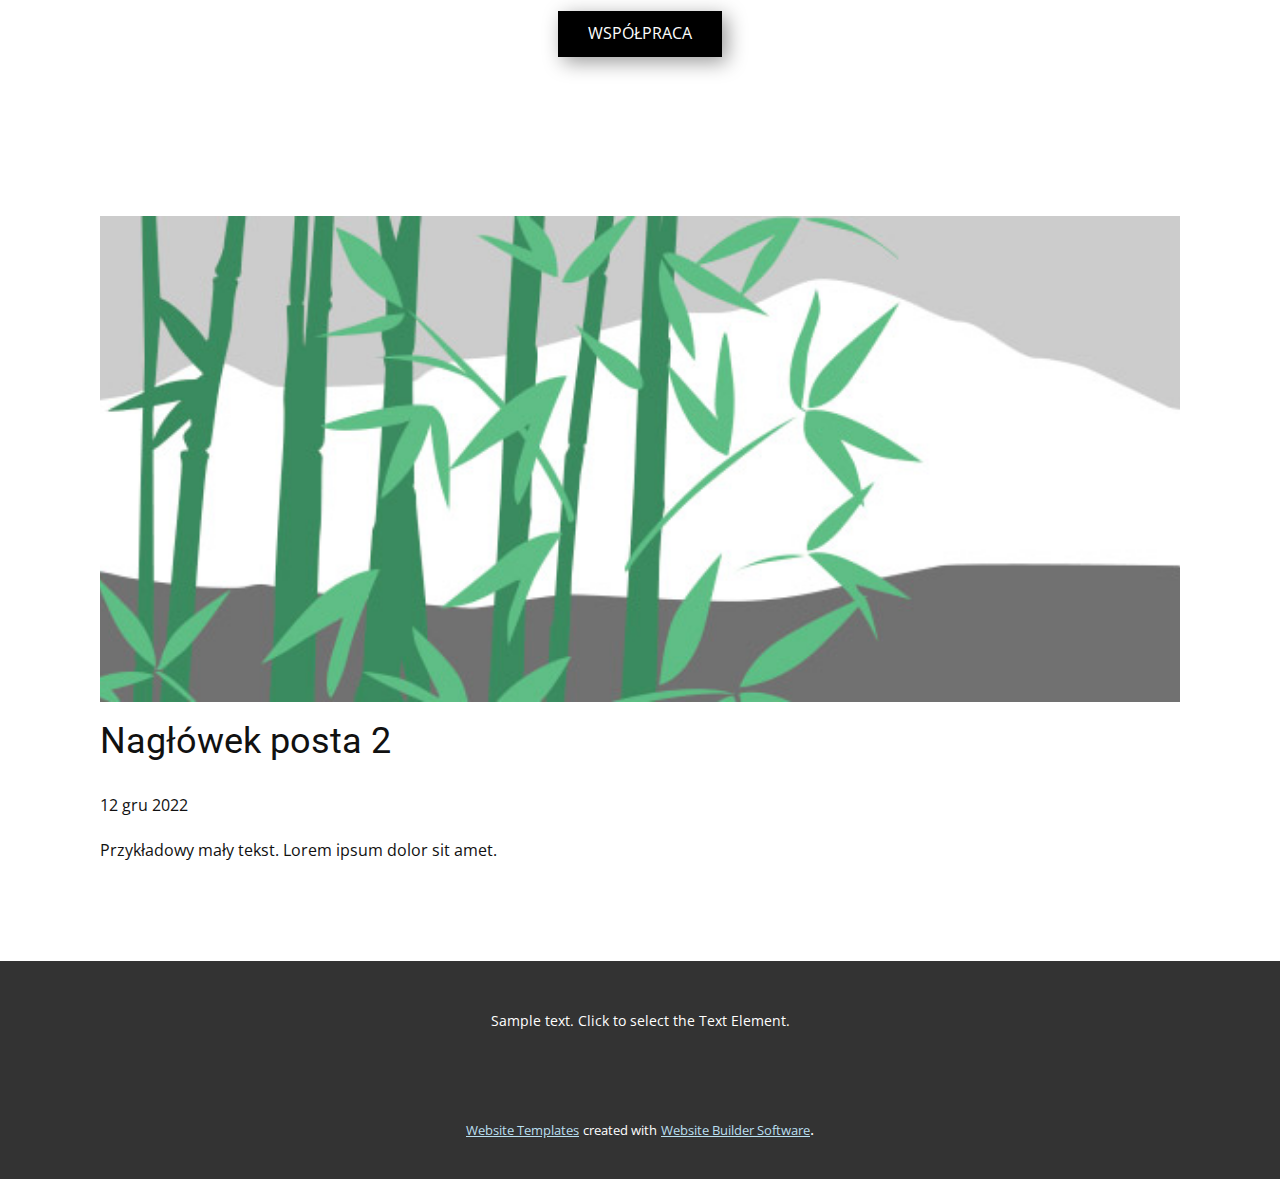
<file: blog/post-1.html>
<!DOCTYPE html>
<html style="font-size: 16px;" lang="pl"><head>
    <meta name="viewport" content="width=device-width, initial-scale=1.0">
    <meta charset="utf-8">
    <meta name="keywords" content="Nagłówek posta 1">
    <meta name="description" content="">
    <title>Nagłówek posta 2 </title>
    <link rel="stylesheet" href="../nicepage.css" media="screen">
<link rel="stylesheet" href="../Post-Template.css" media="screen">
    <script class="u-script" type="text/javascript" src="../jquery.js" defer=""></script>
    <script class="u-script" type="text/javascript" src="../nicepage.js" defer=""></script>
    <meta name="generator" content="Nicepage 5.1.5, nicepage.com">
    <link id="u-theme-google-font" rel="stylesheet" href="https://fonts.googleapis.com/css?family=Roboto:100,100i,300,300i,400,400i,500,500i,700,700i,900,900i|Open+Sans:300,300i,400,400i,500,500i,600,600i,700,700i,800,800i">
    
    
    <script type="application/ld+json">{
		"@context": "http://schema.org",
		"@type": "Organization",
		"name": ""
}</script>
    <meta name="theme-color" content="#4894b6">
  </head>
  <body class="u-body u-xl-mode" data-lang="pl"><header class="u-align-center-sm u-align-center-xs u-clearfix u-header u-header" id="sec-9ee4"><div class="u-clearfix u-sheet u-sheet-1">
        <a href="https://discord.gg/3DqC7FxYAj" class="u-black u-border-none u-btn u-button-style u-btn-1">WSPÓŁPRACA</a>
      </div></header>
    <section class="u-align-center u-clearfix u-section-1" id="sec-3700">
      <div class="u-clearfix u-sheet u-valign-middle-md u-valign-middle-sm u-valign-middle-xs u-sheet-1"><!--post_details--><!--post_details_options_json--><!--{"source":""}--><!--/post_details_options_json--><!--blog_post-->
        <div class="u-container-style u-expanded-width u-post-details u-post-details-1">
          <div class="u-container-layout u-valign-middle u-container-layout-1"><!--blog_post_image-->
            <img alt="" class="u-blog-control u-expanded-width u-image u-image-default u-image-1" src="../images/68f64b9d.jpeg"><!--/blog_post_image--><!--blog_post_header-->
            <h2 class="u-blog-control u-text u-text-1">Nagłówek posta 2 </h2><!--/blog_post_header--><!--blog_post_metadata-->
            <div class="u-blog-control u-metadata u-metadata-1"><!--blog_post_metadata_date-->
              <span class="u-meta-date u-meta-icon">12 gru 2022</span><!--/blog_post_metadata_date--><!--blog_post_metadata_category-->
              <!--/blog_post_metadata_category--><!--blog_post_metadata_comments-->
              <!--/blog_post_metadata_comments-->
            </div><!--/blog_post_metadata--><!--blog_post_content-->
            <div class="u-align-justify u-blog-control u-post-content u-text u-text-2 fr-view">
  Przykładowy mały tekst. Lorem ipsum dolor sit amet.
  </div><!--/blog_post_content-->
          </div>
        </div><!--/blog_post--><!--/post_details-->
      </div>
    </section>
    
    
    <footer class="u-align-center u-clearfix u-footer u-grey-80 u-footer" id="sec-32b4"><div class="u-clearfix u-sheet u-sheet-1">
        <p class="u-small-text u-text u-text-variant u-text-1" data-lang-en="Sample text. Click to select the Text Element.">Sample text. Click to select the Text Element.</p>
      </div></footer>
    <section class="u-backlink u-clearfix u-grey-80">
      <a class="u-link" href="https://nicepage.com/website-templates" target="_blank">
        <span>Website Templates</span>
      </a>
      <p class="u-text">
        <span>created with</span>
      </p>
      <a class="u-link" href="" target="_blank">
        <span>Website Builder Software</span>
      </a>. 
    </section>
  
</body></html>
</file>
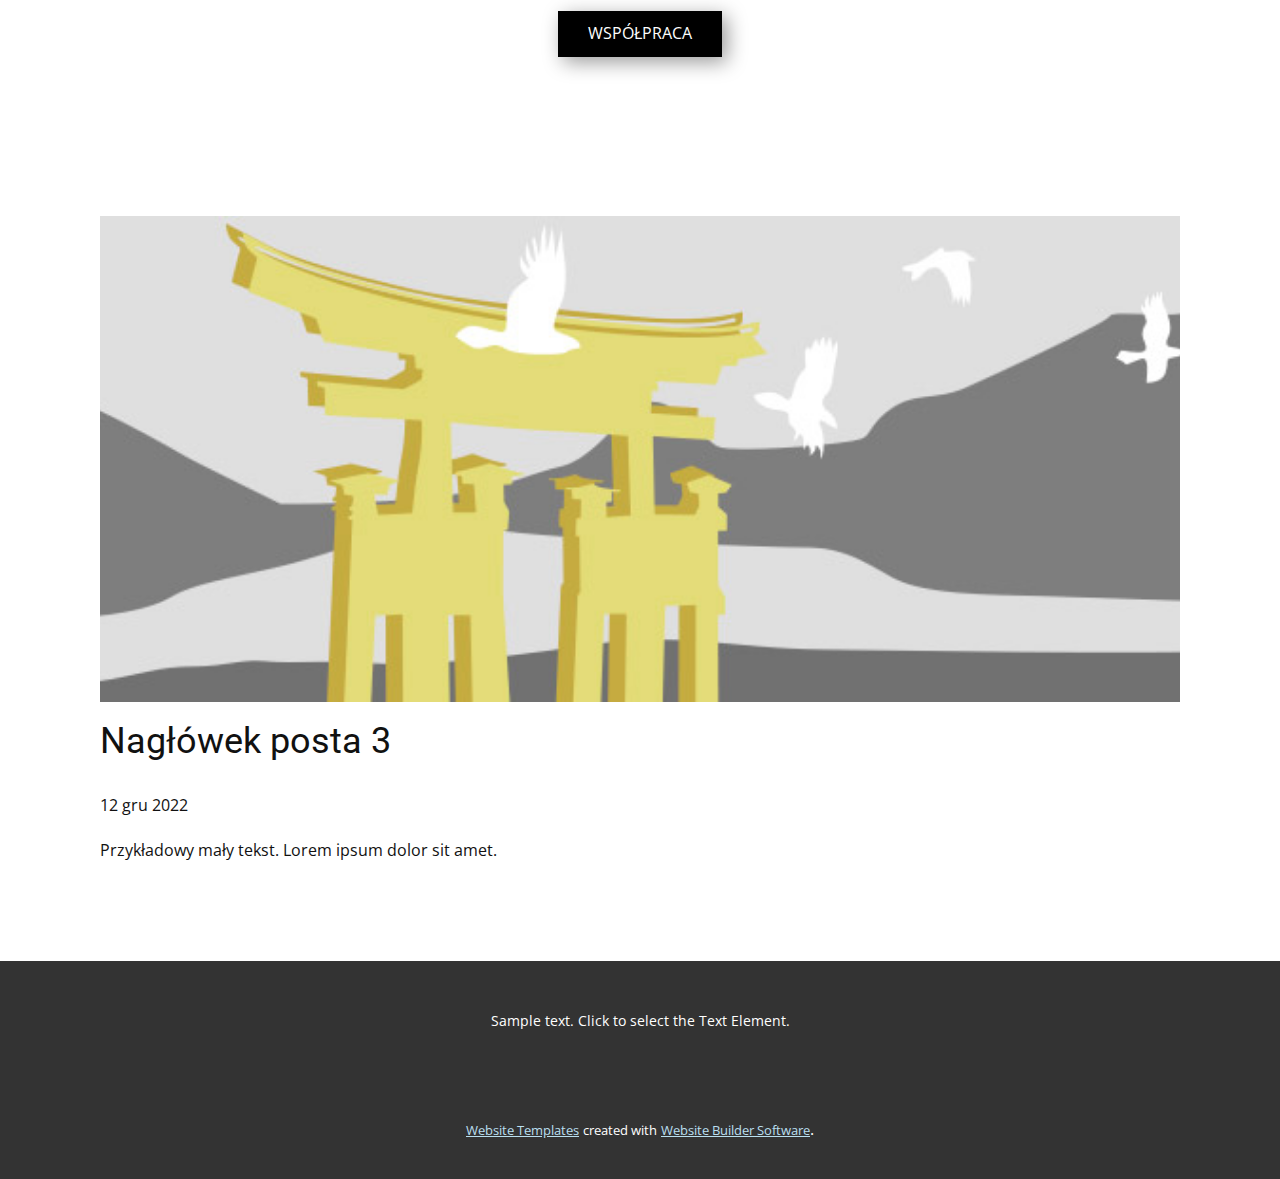
<file: blog/post-2.html>
<!DOCTYPE html>
<html style="font-size: 16px;" lang="pl"><head>
    <meta name="viewport" content="width=device-width, initial-scale=1.0">
    <meta charset="utf-8">
    <meta name="keywords" content="Nagłówek posta 1">
    <meta name="description" content="">
    <title>Nagłówek posta 3 </title>
    <link rel="stylesheet" href="../nicepage.css" media="screen">
<link rel="stylesheet" href="../Post-Template.css" media="screen">
    <script class="u-script" type="text/javascript" src="../jquery.js" defer=""></script>
    <script class="u-script" type="text/javascript" src="../nicepage.js" defer=""></script>
    <meta name="generator" content="Nicepage 5.1.5, nicepage.com">
    <link id="u-theme-google-font" rel="stylesheet" href="https://fonts.googleapis.com/css?family=Roboto:100,100i,300,300i,400,400i,500,500i,700,700i,900,900i|Open+Sans:300,300i,400,400i,500,500i,600,600i,700,700i,800,800i">
    
    
    <script type="application/ld+json">{
		"@context": "http://schema.org",
		"@type": "Organization",
		"name": ""
}</script>
    <meta name="theme-color" content="#4894b6">
  </head>
  <body class="u-body u-xl-mode" data-lang="pl"><header class="u-align-center-sm u-align-center-xs u-clearfix u-header u-header" id="sec-9ee4"><div class="u-clearfix u-sheet u-sheet-1">
        <a href="https://discord.gg/3DqC7FxYAj" class="u-black u-border-none u-btn u-button-style u-btn-1">WSPÓŁPRACA</a>
      </div></header>
    <section class="u-align-center u-clearfix u-section-1" id="sec-3700">
      <div class="u-clearfix u-sheet u-valign-middle-md u-valign-middle-sm u-valign-middle-xs u-sheet-1"><!--post_details--><!--post_details_options_json--><!--{"source":""}--><!--/post_details_options_json--><!--blog_post-->
        <div class="u-container-style u-expanded-width u-post-details u-post-details-1">
          <div class="u-container-layout u-valign-middle u-container-layout-1"><!--blog_post_image-->
            <img alt="" class="u-blog-control u-expanded-width u-image u-image-default u-image-1" src="../images/8ad73f3c.jpeg"><!--/blog_post_image--><!--blog_post_header-->
            <h2 class="u-blog-control u-text u-text-1">Nagłówek posta 3 </h2><!--/blog_post_header--><!--blog_post_metadata-->
            <div class="u-blog-control u-metadata u-metadata-1"><!--blog_post_metadata_date-->
              <span class="u-meta-date u-meta-icon">12 gru 2022</span><!--/blog_post_metadata_date--><!--blog_post_metadata_category-->
              <!--/blog_post_metadata_category--><!--blog_post_metadata_comments-->
              <!--/blog_post_metadata_comments-->
            </div><!--/blog_post_metadata--><!--blog_post_content-->
            <div class="u-align-justify u-blog-control u-post-content u-text u-text-2 fr-view">
  Przykładowy mały tekst. Lorem ipsum dolor sit amet.
  </div><!--/blog_post_content-->
          </div>
        </div><!--/blog_post--><!--/post_details-->
      </div>
    </section>
    
    
    <footer class="u-align-center u-clearfix u-footer u-grey-80 u-footer" id="sec-32b4"><div class="u-clearfix u-sheet u-sheet-1">
        <p class="u-small-text u-text u-text-variant u-text-1" data-lang-en="Sample text. Click to select the Text Element.">Sample text. Click to select the Text Element.</p>
      </div></footer>
    <section class="u-backlink u-clearfix u-grey-80">
      <a class="u-link" href="https://nicepage.com/website-templates" target="_blank">
        <span>Website Templates</span>
      </a>
      <p class="u-text">
        <span>created with</span>
      </p>
      <a class="u-link" href="" target="_blank">
        <span>Website Builder Software</span>
      </a>. 
    </section>
  
</body></html>
</file>
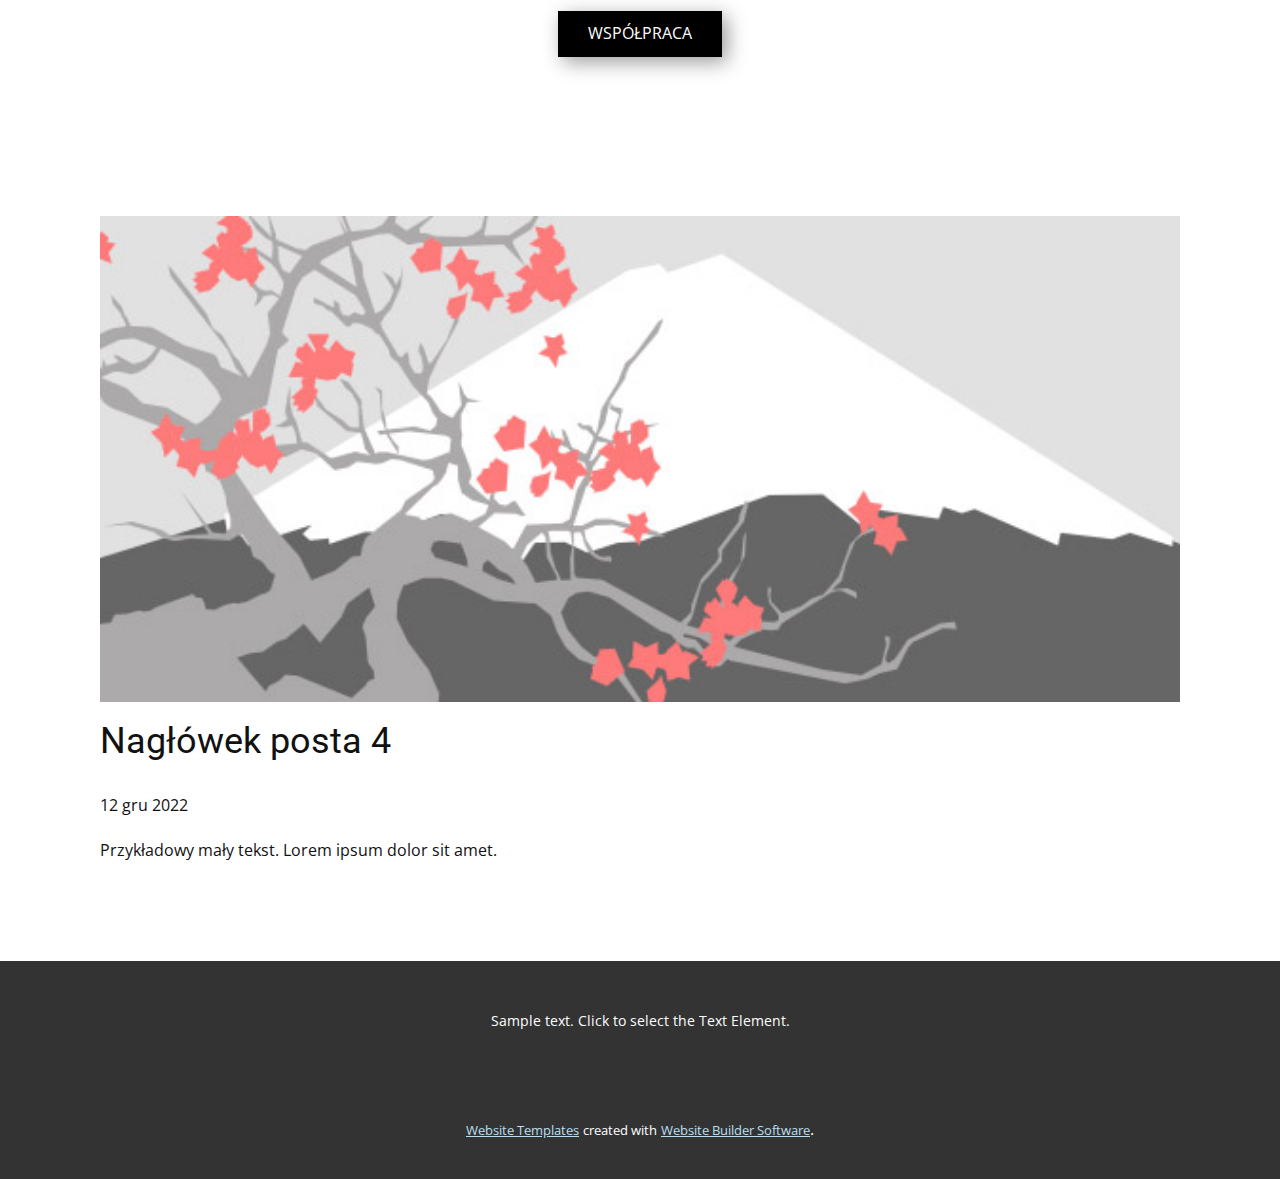
<file: blog/post-3.html>
<!DOCTYPE html>
<html style="font-size: 16px;" lang="pl"><head>
    <meta name="viewport" content="width=device-width, initial-scale=1.0">
    <meta charset="utf-8">
    <meta name="keywords" content="Nagłówek posta 1">
    <meta name="description" content="">
    <title>Nagłówek posta 4 </title>
    <link rel="stylesheet" href="../nicepage.css" media="screen">
<link rel="stylesheet" href="../Post-Template.css" media="screen">
    <script class="u-script" type="text/javascript" src="../jquery.js" defer=""></script>
    <script class="u-script" type="text/javascript" src="../nicepage.js" defer=""></script>
    <meta name="generator" content="Nicepage 5.1.5, nicepage.com">
    <link id="u-theme-google-font" rel="stylesheet" href="https://fonts.googleapis.com/css?family=Roboto:100,100i,300,300i,400,400i,500,500i,700,700i,900,900i|Open+Sans:300,300i,400,400i,500,500i,600,600i,700,700i,800,800i">
    
    
    <script type="application/ld+json">{
		"@context": "http://schema.org",
		"@type": "Organization",
		"name": ""
}</script>
    <meta name="theme-color" content="#4894b6">
  </head>
  <body class="u-body u-xl-mode" data-lang="pl"><header class="u-align-center-sm u-align-center-xs u-clearfix u-header u-header" id="sec-9ee4"><div class="u-clearfix u-sheet u-sheet-1">
        <a href="https://discord.gg/3DqC7FxYAj" class="u-black u-border-none u-btn u-button-style u-btn-1">WSPÓŁPRACA</a>
      </div></header>
    <section class="u-align-center u-clearfix u-section-1" id="sec-3700">
      <div class="u-clearfix u-sheet u-valign-middle-md u-valign-middle-sm u-valign-middle-xs u-sheet-1"><!--post_details--><!--post_details_options_json--><!--{"source":""}--><!--/post_details_options_json--><!--blog_post-->
        <div class="u-container-style u-expanded-width u-post-details u-post-details-1">
          <div class="u-container-layout u-valign-middle u-container-layout-1"><!--blog_post_image-->
            <img alt="" class="u-blog-control u-expanded-width u-image u-image-default u-image-1" src="../images/0fd3416c.jpeg"><!--/blog_post_image--><!--blog_post_header-->
            <h2 class="u-blog-control u-text u-text-1">Nagłówek posta 4 </h2><!--/blog_post_header--><!--blog_post_metadata-->
            <div class="u-blog-control u-metadata u-metadata-1"><!--blog_post_metadata_date-->
              <span class="u-meta-date u-meta-icon">12 gru 2022</span><!--/blog_post_metadata_date--><!--blog_post_metadata_category-->
              <!--/blog_post_metadata_category--><!--blog_post_metadata_comments-->
              <!--/blog_post_metadata_comments-->
            </div><!--/blog_post_metadata--><!--blog_post_content-->
            <div class="u-align-justify u-blog-control u-post-content u-text u-text-2 fr-view">
  Przykładowy mały tekst. Lorem ipsum dolor sit amet.
  </div><!--/blog_post_content-->
          </div>
        </div><!--/blog_post--><!--/post_details-->
      </div>
    </section>
    
    
    <footer class="u-align-center u-clearfix u-footer u-grey-80 u-footer" id="sec-32b4"><div class="u-clearfix u-sheet u-sheet-1">
        <p class="u-small-text u-text u-text-variant u-text-1" data-lang-en="Sample text. Click to select the Text Element.">Sample text. Click to select the Text Element.</p>
      </div></footer>
    <section class="u-backlink u-clearfix u-grey-80">
      <a class="u-link" href="https://nicepage.com/website-templates" target="_blank">
        <span>Website Templates</span>
      </a>
      <p class="u-text">
        <span>created with</span>
      </p>
      <a class="u-link" href="" target="_blank">
        <span>Website Builder Software</span>
      </a>. 
    </section>
  
</body></html>
</file>
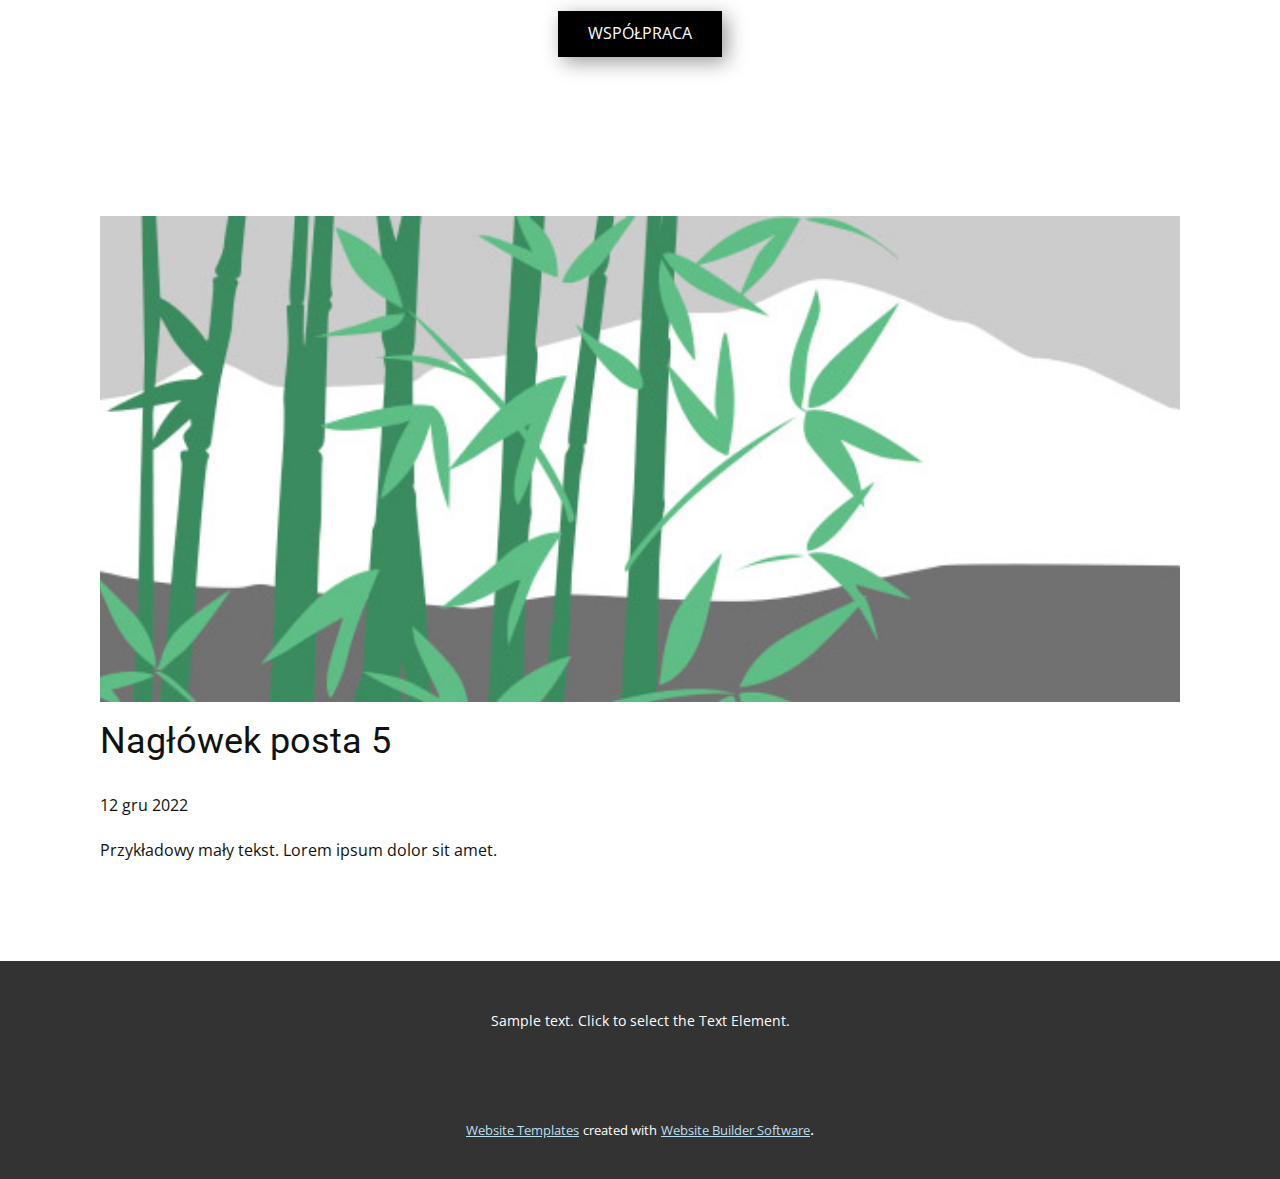
<file: blog/post-4.html>
<!DOCTYPE html>
<html style="font-size: 16px;" lang="pl"><head>
    <meta name="viewport" content="width=device-width, initial-scale=1.0">
    <meta charset="utf-8">
    <meta name="keywords" content="Nagłówek posta 1">
    <meta name="description" content="">
    <title>Nagłówek posta 5 </title>
    <link rel="stylesheet" href="../nicepage.css" media="screen">
<link rel="stylesheet" href="../Post-Template.css" media="screen">
    <script class="u-script" type="text/javascript" src="../jquery.js" defer=""></script>
    <script class="u-script" type="text/javascript" src="../nicepage.js" defer=""></script>
    <meta name="generator" content="Nicepage 5.1.5, nicepage.com">
    <link id="u-theme-google-font" rel="stylesheet" href="https://fonts.googleapis.com/css?family=Roboto:100,100i,300,300i,400,400i,500,500i,700,700i,900,900i|Open+Sans:300,300i,400,400i,500,500i,600,600i,700,700i,800,800i">
    
    
    <script type="application/ld+json">{
		"@context": "http://schema.org",
		"@type": "Organization",
		"name": ""
}</script>
    <meta name="theme-color" content="#4894b6">
  </head>
  <body class="u-body u-xl-mode" data-lang="pl"><header class="u-align-center-sm u-align-center-xs u-clearfix u-header u-header" id="sec-9ee4"><div class="u-clearfix u-sheet u-sheet-1">
        <a href="https://discord.gg/3DqC7FxYAj" class="u-black u-border-none u-btn u-button-style u-btn-1">WSPÓŁPRACA</a>
      </div></header>
    <section class="u-align-center u-clearfix u-section-1" id="sec-3700">
      <div class="u-clearfix u-sheet u-valign-middle-md u-valign-middle-sm u-valign-middle-xs u-sheet-1"><!--post_details--><!--post_details_options_json--><!--{"source":""}--><!--/post_details_options_json--><!--blog_post-->
        <div class="u-container-style u-expanded-width u-post-details u-post-details-1">
          <div class="u-container-layout u-valign-middle u-container-layout-1"><!--blog_post_image-->
            <img alt="" class="u-blog-control u-expanded-width u-image u-image-default u-image-1" src="../images/68f64b9d.jpeg"><!--/blog_post_image--><!--blog_post_header-->
            <h2 class="u-blog-control u-text u-text-1">Nagłówek posta 5 </h2><!--/blog_post_header--><!--blog_post_metadata-->
            <div class="u-blog-control u-metadata u-metadata-1"><!--blog_post_metadata_date-->
              <span class="u-meta-date u-meta-icon">12 gru 2022</span><!--/blog_post_metadata_date--><!--blog_post_metadata_category-->
              <!--/blog_post_metadata_category--><!--blog_post_metadata_comments-->
              <!--/blog_post_metadata_comments-->
            </div><!--/blog_post_metadata--><!--blog_post_content-->
            <div class="u-align-justify u-blog-control u-post-content u-text u-text-2 fr-view">
  Przykładowy mały tekst. Lorem ipsum dolor sit amet.
  </div><!--/blog_post_content-->
          </div>
        </div><!--/blog_post--><!--/post_details-->
      </div>
    </section>
    
    
    <footer class="u-align-center u-clearfix u-footer u-grey-80 u-footer" id="sec-32b4"><div class="u-clearfix u-sheet u-sheet-1">
        <p class="u-small-text u-text u-text-variant u-text-1" data-lang-en="Sample text. Click to select the Text Element.">Sample text. Click to select the Text Element.</p>
      </div></footer>
    <section class="u-backlink u-clearfix u-grey-80">
      <a class="u-link" href="https://nicepage.com/website-templates" target="_blank">
        <span>Website Templates</span>
      </a>
      <p class="u-text">
        <span>created with</span>
      </p>
      <a class="u-link" href="" target="_blank">
        <span>Website Builder Software</span>
      </a>. 
    </section>
  
</body></html>
</file>
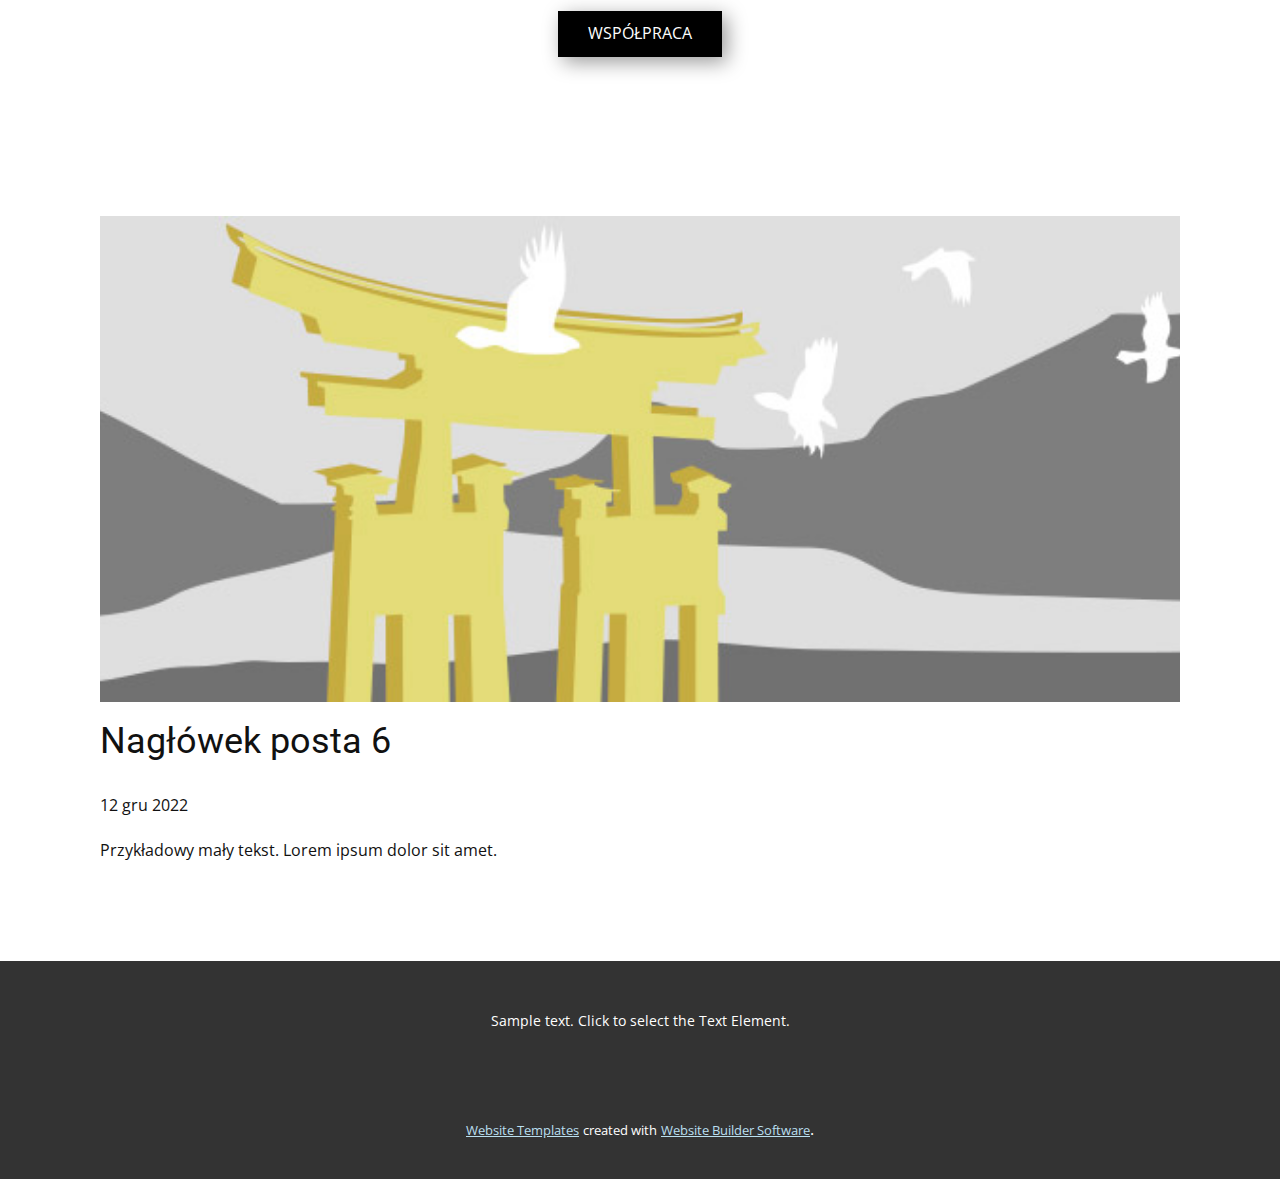
<file: blog/post-5.html>
<!DOCTYPE html>
<html style="font-size: 16px;" lang="pl"><head>
    <meta name="viewport" content="width=device-width, initial-scale=1.0">
    <meta charset="utf-8">
    <meta name="keywords" content="Nagłówek posta 1">
    <meta name="description" content="">
    <title>Nagłówek posta 6 </title>
    <link rel="stylesheet" href="../nicepage.css" media="screen">
<link rel="stylesheet" href="../Post-Template.css" media="screen">
    <script class="u-script" type="text/javascript" src="../jquery.js" defer=""></script>
    <script class="u-script" type="text/javascript" src="../nicepage.js" defer=""></script>
    <meta name="generator" content="Nicepage 5.1.5, nicepage.com">
    <link id="u-theme-google-font" rel="stylesheet" href="https://fonts.googleapis.com/css?family=Roboto:100,100i,300,300i,400,400i,500,500i,700,700i,900,900i|Open+Sans:300,300i,400,400i,500,500i,600,600i,700,700i,800,800i">
    
    
    <script type="application/ld+json">{
		"@context": "http://schema.org",
		"@type": "Organization",
		"name": ""
}</script>
    <meta name="theme-color" content="#4894b6">
  </head>
  <body class="u-body u-xl-mode" data-lang="pl"><header class="u-align-center-sm u-align-center-xs u-clearfix u-header u-header" id="sec-9ee4"><div class="u-clearfix u-sheet u-sheet-1">
        <a href="https://discord.gg/3DqC7FxYAj" class="u-black u-border-none u-btn u-button-style u-btn-1">WSPÓŁPRACA</a>
      </div></header>
    <section class="u-align-center u-clearfix u-section-1" id="sec-3700">
      <div class="u-clearfix u-sheet u-valign-middle-md u-valign-middle-sm u-valign-middle-xs u-sheet-1"><!--post_details--><!--post_details_options_json--><!--{"source":""}--><!--/post_details_options_json--><!--blog_post-->
        <div class="u-container-style u-expanded-width u-post-details u-post-details-1">
          <div class="u-container-layout u-valign-middle u-container-layout-1"><!--blog_post_image-->
            <img alt="" class="u-blog-control u-expanded-width u-image u-image-default u-image-1" src="../images/8ad73f3c.jpeg"><!--/blog_post_image--><!--blog_post_header-->
            <h2 class="u-blog-control u-text u-text-1">Nagłówek posta 6 </h2><!--/blog_post_header--><!--blog_post_metadata-->
            <div class="u-blog-control u-metadata u-metadata-1"><!--blog_post_metadata_date-->
              <span class="u-meta-date u-meta-icon">12 gru 2022</span><!--/blog_post_metadata_date--><!--blog_post_metadata_category-->
              <!--/blog_post_metadata_category--><!--blog_post_metadata_comments-->
              <!--/blog_post_metadata_comments-->
            </div><!--/blog_post_metadata--><!--blog_post_content-->
            <div class="u-align-justify u-blog-control u-post-content u-text u-text-2 fr-view">
  Przykładowy mały tekst. Lorem ipsum dolor sit amet.
  </div><!--/blog_post_content-->
          </div>
        </div><!--/blog_post--><!--/post_details-->
      </div>
    </section>
    
    
    <footer class="u-align-center u-clearfix u-footer u-grey-80 u-footer" id="sec-32b4"><div class="u-clearfix u-sheet u-sheet-1">
        <p class="u-small-text u-text u-text-variant u-text-1" data-lang-en="Sample text. Click to select the Text Element.">Sample text. Click to select the Text Element.</p>
      </div></footer>
    <section class="u-backlink u-clearfix u-grey-80">
      <a class="u-link" href="https://nicepage.com/website-templates" target="_blank">
        <span>Website Templates</span>
      </a>
      <p class="u-text">
        <span>created with</span>
      </p>
      <a class="u-link" href="" target="_blank">
        <span>Website Builder Software</span>
      </a>. 
    </section>
  
</body></html>
</file>
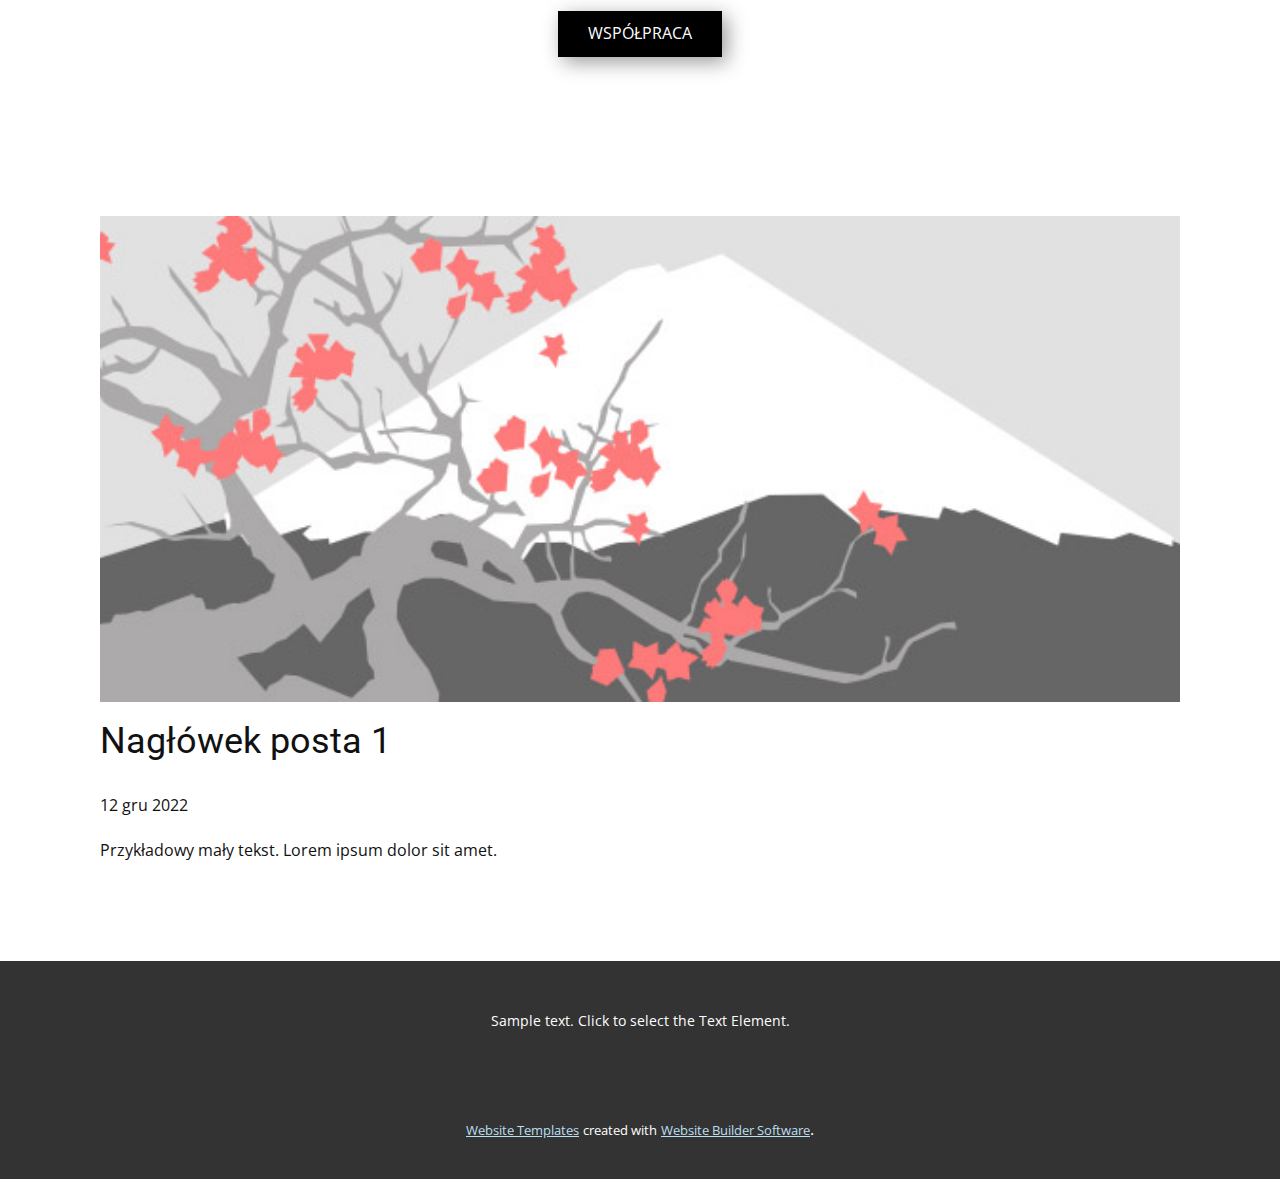
<file: blog/post.html>
<!DOCTYPE html>
<html style="font-size: 16px;" lang="pl"><head>
    <meta name="viewport" content="width=device-width, initial-scale=1.0">
    <meta charset="utf-8">
    <meta name="keywords" content="Nagłówek posta 1">
    <meta name="description" content="">
    <title>Nagłówek posta 1 </title>
    <link rel="stylesheet" href="../nicepage.css" media="screen">
<link rel="stylesheet" href="../Post-Template.css" media="screen">
    <script class="u-script" type="text/javascript" src="../jquery.js" defer=""></script>
    <script class="u-script" type="text/javascript" src="../nicepage.js" defer=""></script>
    <meta name="generator" content="Nicepage 5.1.5, nicepage.com">
    <link id="u-theme-google-font" rel="stylesheet" href="https://fonts.googleapis.com/css?family=Roboto:100,100i,300,300i,400,400i,500,500i,700,700i,900,900i|Open+Sans:300,300i,400,400i,500,500i,600,600i,700,700i,800,800i">
    
    
    <script type="application/ld+json">{
		"@context": "http://schema.org",
		"@type": "Organization",
		"name": ""
}</script>
    <meta name="theme-color" content="#4894b6">
  </head>
  <body class="u-body u-xl-mode" data-lang="pl"><header class="u-align-center-sm u-align-center-xs u-clearfix u-header u-header" id="sec-9ee4"><div class="u-clearfix u-sheet u-sheet-1">
        <a href="https://discord.gg/3DqC7FxYAj" class="u-black u-border-none u-btn u-button-style u-btn-1">WSPÓŁPRACA</a>
      </div></header>
    <section class="u-align-center u-clearfix u-section-1" id="sec-3700">
      <div class="u-clearfix u-sheet u-valign-middle-md u-valign-middle-sm u-valign-middle-xs u-sheet-1"><!--post_details--><!--post_details_options_json--><!--{"source":""}--><!--/post_details_options_json--><!--blog_post-->
        <div class="u-container-style u-expanded-width u-post-details u-post-details-1">
          <div class="u-container-layout u-valign-middle u-container-layout-1"><!--blog_post_image-->
            <img alt="" class="u-blog-control u-expanded-width u-image u-image-default u-image-1" src="../images/0fd3416c.jpeg"><!--/blog_post_image--><!--blog_post_header-->
            <h2 class="u-blog-control u-text u-text-1">Nagłówek posta 1 </h2><!--/blog_post_header--><!--blog_post_metadata-->
            <div class="u-blog-control u-metadata u-metadata-1"><!--blog_post_metadata_date-->
              <span class="u-meta-date u-meta-icon">12 gru 2022</span><!--/blog_post_metadata_date--><!--blog_post_metadata_category-->
              <!--/blog_post_metadata_category--><!--blog_post_metadata_comments-->
              <!--/blog_post_metadata_comments-->
            </div><!--/blog_post_metadata--><!--blog_post_content-->
            <div class="u-align-justify u-blog-control u-post-content u-text u-text-2 fr-view">
  Przykładowy mały tekst. Lorem ipsum dolor sit amet.
  </div><!--/blog_post_content-->
          </div>
        </div><!--/blog_post--><!--/post_details-->
      </div>
    </section>
    
    
    <footer class="u-align-center u-clearfix u-footer u-grey-80 u-footer" id="sec-32b4"><div class="u-clearfix u-sheet u-sheet-1">
        <p class="u-small-text u-text u-text-variant u-text-1" data-lang-en="Sample text. Click to select the Text Element.">Sample text. Click to select the Text Element.</p>
      </div></footer>
    <section class="u-backlink u-clearfix u-grey-80">
      <a class="u-link" href="https://nicepage.com/website-templates" target="_blank">
        <span>Website Templates</span>
      </a>
      <p class="u-text">
        <span>created with</span>
      </p>
      <a class="u-link" href="" target="_blank">
        <span>Website Builder Software</span>
      </a>. 
    </section>
  
</body></html>
</file>
